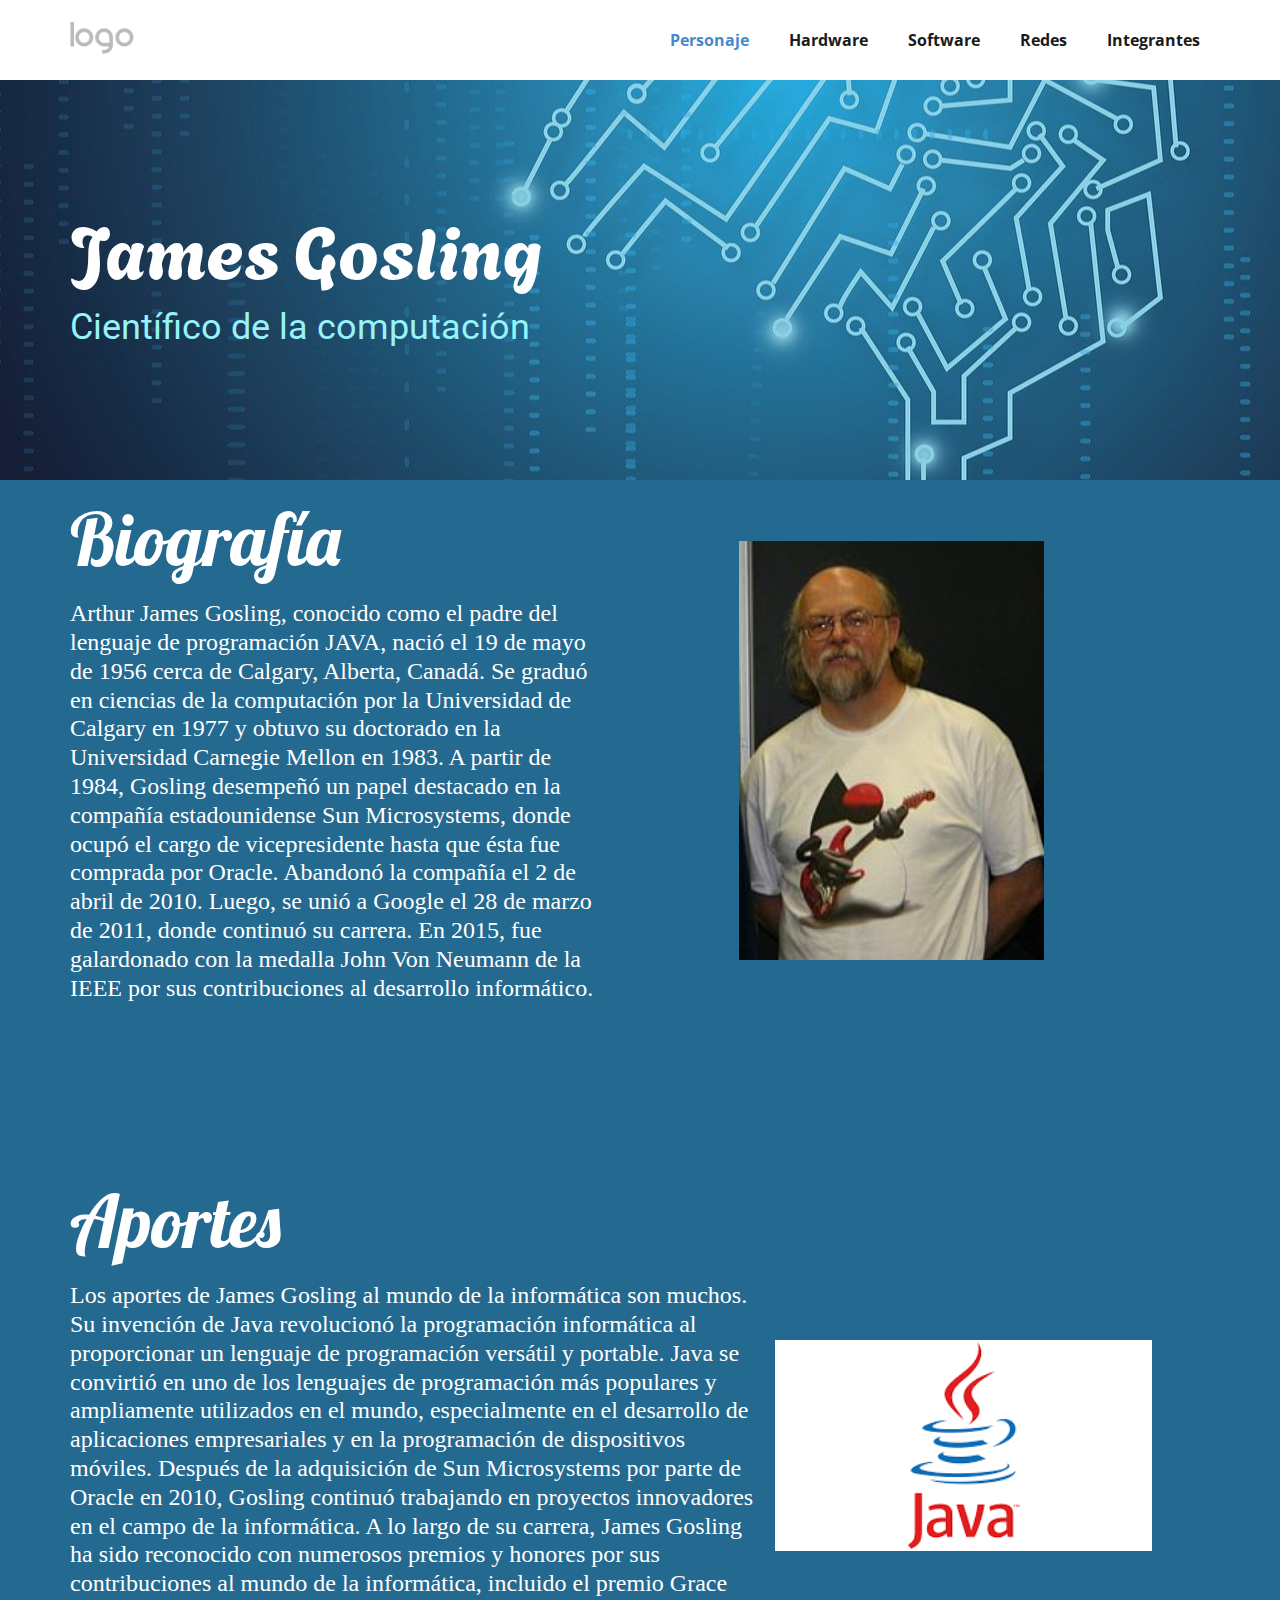
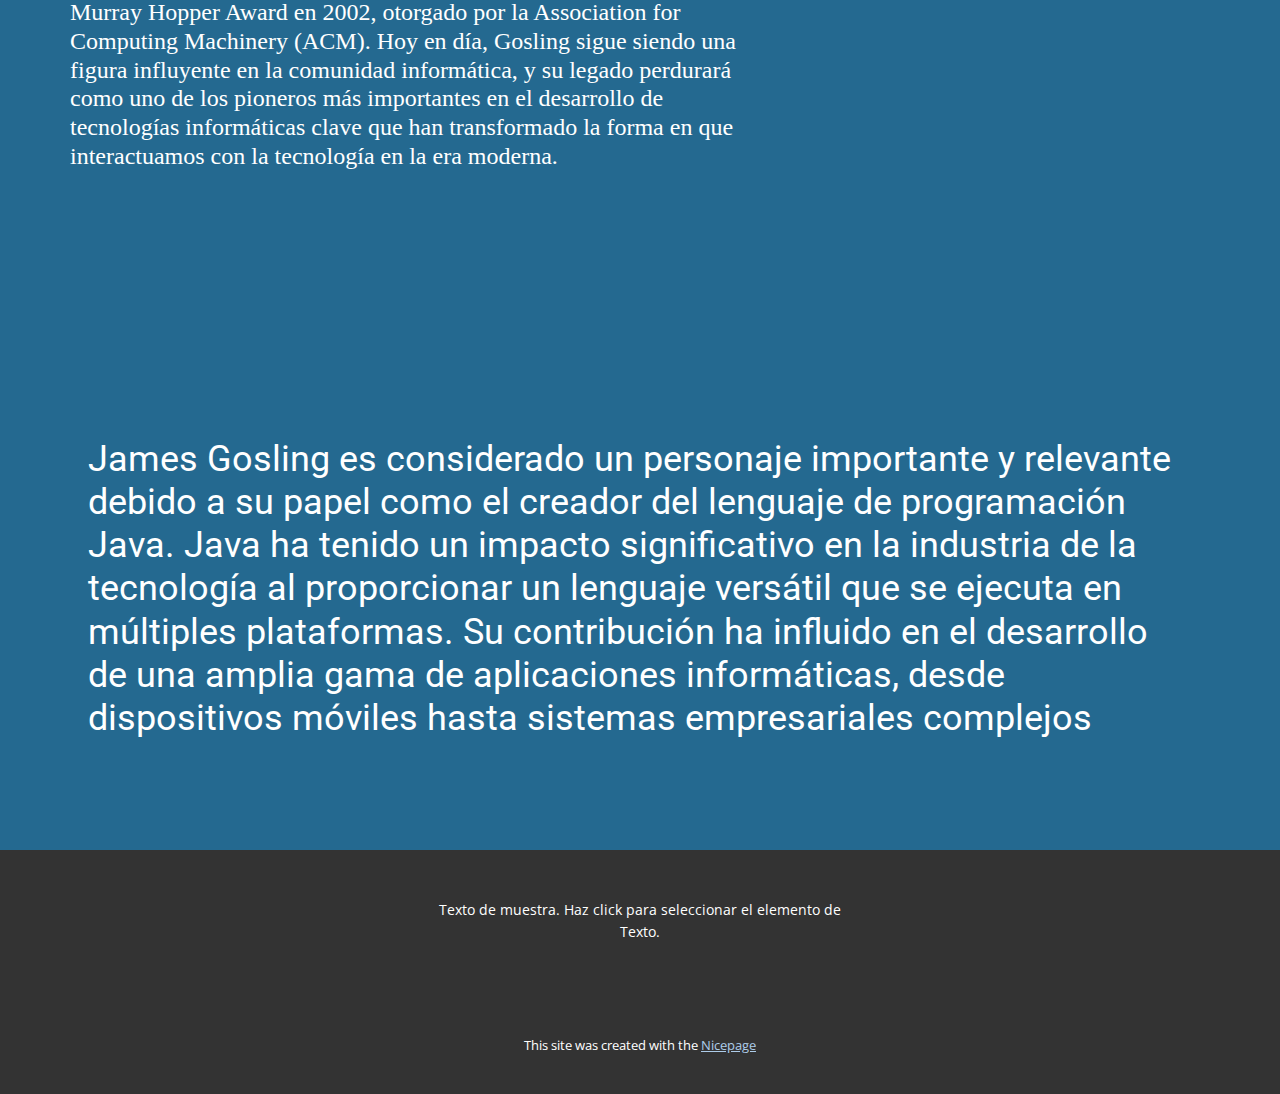
<file: index.html>
<!DOCTYPE html>
<html style="font-size: 16px;" lang="es"><head>
    <meta name="viewport" content="width=device-width, initial-scale=1.0">
    <meta charset="utf-8">
    <meta name="keywords" content="James Gosling, Biografía, Aportes">
    <meta name="description" content="">
    <title>Personaje</title>
    <link rel="stylesheet" href="nicepage.css" media="screen">
<link rel="stylesheet" href="Personaje.css" media="screen">
    <script class="u-script" type="text/javascript" src="jquery.js" defer=""></script>
    <script class="u-script" type="text/javascript" src="nicepage.js" defer=""></script>
    <meta name="generator" content="Nicepage 6.10.5, nicepage.com">
    <link id="u-theme-google-font" rel="stylesheet" href="https://fonts.googleapis.com/css?family=Roboto:100,100i,300,300i,400,400i,500,500i,700,700i,900,900i|Open+Sans:300,300i,400,400i,500,500i,600,600i,700,700i,800,800i">
    <link id="u-page-google-font" rel="stylesheet" href="https://fonts.googleapis.com/css?family=Lobster:400|Agbalumo:400">
    
    
    
    
    
    
    <script type="application/ld+json">{
		"@context": "http://schema.org",
		"@type": "Organization",
		"name": "",
		"logo": "images/default-logo.png"
}</script>
    <meta name="theme-color" content="#478ac9">
    <meta property="og:title" content="Personaje">
    <meta property="og:type" content="website">
  <meta data-intl-tel-input-cdn-path="intlTelInput/"></head>
  <body data-home-page="Personaje.html" data-home-page-title="Personaje" data-path-to-root="./" data-include-products="false" class="u-body u-xl-mode" data-lang="es"><header class="u-clearfix u-header u-header" id="sec-ecdb"><div class="u-clearfix u-sheet u-valign-middle u-sheet-1">
        <a href="#" class="u-image u-logo u-image-1">
          <img src="images/default-logo.png" class="u-logo-image u-logo-image-1">
        </a>
        <nav class="u-menu u-menu-one-level u-offcanvas u-menu-1">
          <div class="menu-collapse" style="font-size: 1rem; letter-spacing: 0px; font-weight: 700;">
            <a class="u-button-style u-custom-border u-custom-border-color u-custom-borders u-custom-left-right-menu-spacing u-custom-padding-bottom u-custom-text-color u-custom-top-bottom-menu-spacing u-nav-link u-text-active-palette-1-base u-text-hover-palette-2-base" href="#">
              <svg class="u-svg-link" viewBox="0 0 24 24"><use xlink:href="#menu-hamburger"></use></svg>
              <svg class="u-svg-content" version="1.1" id="menu-hamburger" viewBox="0 0 16 16" x="0px" y="0px" xmlns:xlink="http://www.w3.org/1999/xlink" xmlns="http://www.w3.org/2000/svg"><g><rect y="1" width="16" height="2"></rect><rect y="7" width="16" height="2"></rect><rect y="13" width="16" height="2"></rect>
</g></svg>
            </a>
          </div>
          <div class="u-custom-menu u-nav-container">
            <ul class="u-nav u-spacing-20 u-unstyled u-nav-1"><li class="u-nav-item"><a class="u-button-style u-nav-link u-text-active-palette-1-base u-text-grey-90 u-text-hover-palette-2-base" href="Personaje.html" style="padding: 10px;">Personaje</a>
</li><li class="u-nav-item"><a class="u-button-style u-nav-link u-text-active-palette-1-base u-text-grey-90 u-text-hover-palette-2-base" href="Hardware.html" style="padding: 10px;">Hardware</a>
</li><li class="u-nav-item"><a class="u-button-style u-nav-link u-text-active-palette-1-base u-text-grey-90 u-text-hover-palette-2-base" href="Software.html" style="padding: 10px;">Software</a>
</li><li class="u-nav-item"><a class="u-button-style u-nav-link u-text-active-palette-1-base u-text-grey-90 u-text-hover-palette-2-base" href="Redes.html" style="padding: 10px;">Redes</a>
</li><li class="u-nav-item"><a class="u-button-style u-nav-link u-text-active-palette-1-base u-text-grey-90 u-text-hover-palette-2-base" href="Integrantes.html" style="padding: 10px;">Integrantes</a>
</li></ul>
          </div>
          <div class="u-custom-menu u-nav-container-collapse">
            <div class="u-black u-container-style u-inner-container-layout u-opacity u-opacity-95 u-sidenav">
              <div class="u-inner-container-layout u-sidenav-overflow">
                <div class="u-menu-close"></div>
                <ul class="u-align-center u-nav u-popupmenu-items u-unstyled u-nav-2"><li class="u-nav-item"><a class="u-button-style u-nav-link" href="Personaje.html">Personaje</a>
</li><li class="u-nav-item"><a class="u-button-style u-nav-link" href="Hardware.html">Hardware</a>
</li><li class="u-nav-item"><a class="u-button-style u-nav-link" href="Software.html">Software</a>
</li><li class="u-nav-item"><a class="u-button-style u-nav-link" href="Redes.html">Redes</a>
</li><li class="u-nav-item"><a class="u-button-style u-nav-link" href="Integrantes.html">Integrantes</a>
</li></ul>
              </div>
            </div>
            <div class="u-black u-menu-overlay u-opacity u-opacity-70"></div>
          </div>
        </nav>
      </div></header>
    <section class="u-clearfix u-image u-section-1" id="sec-837c" data-image-width="1280" data-image-height="989">
      <div class="u-clearfix u-sheet u-sheet-1">
        <h1 class="u-custom-font u-text u-text-default u-text-white u-text-1">James Gosling<br>
        </h1>
        <h3 class="u-text u-text-custom-color-1 u-text-default u-text-2">Científico de la computación<br>
        </h3>
      </div>
    </section>
    <section class="u-clearfix u-custom-color-2 u-section-2" id="sec-31e3">
      <div class="u-clearfix u-sheet u-sheet-1">
        <h1 class="u-custom-font u-font-lobster u-text u-text-default u-text-1">Biografía</h1>
        <h4 class="u-custom-font u-font-georgia u-text u-text-2"> Arthur James Gosling, conocido como el padre del
lenguaje de programación JAVA, nació el 19 de
mayo de 1956 cerca de Calgary, Alberta, Canadá.
Se graduó en ciencias de la computación por la
Universidad de Calgary en 1977 y obtuvo su
doctorado en la Universidad Carnegie Mellon en
1983. A partir de 1984, Gosling desempeñó un
papel destacado en la compañía estadounidense
Sun Microsystems, donde ocupó el cargo de
vicepresidente hasta que ésta fue comprada por
Oracle. Abandonó la compañía el 2 de abril de
2010. Luego, se unió a Google el 28 de marzo de
2011, donde continuó su carrera. En 2015, fue
galardonado con la medalla John Von Neumann de
la IEEE por sus contribuciones al desarrollo
informático.</h4>
        <img class="u-image u-image-default u-image-1" src="images/JamesGosling.jpg" alt="" data-image-width="200" data-image-height="275">
      </div>
    </section>
    <section class="u-clearfix u-custom-color-2 u-section-3" id="sec-2e99">
      <div class="u-clearfix u-sheet u-sheet-1">
        <h1 class="u-custom-font u-font-lobster u-text u-text-default u-text-1">Aportes</h1>
        <h4 class="u-custom-font u-font-georgia u-text u-text-2"> Los aportes de James Gosling al mundo de la informática son muchos.
Su invención de Java revolucionó la programación informática al
proporcionar un lenguaje de programación versátil y portable. Java se
convirtió en uno de los lenguajes de programación más populares y
ampliamente utilizados en el mundo, especialmente en el desarrollo de
aplicaciones empresariales y en la programación de dispositivos
móviles. Después de la adquisición de Sun Microsystems por parte de
Oracle en 2010, Gosling continuó trabajando en proyectos innovadores
en el campo de la informática. A lo largo de su carrera, James Gosling
ha sido reconocido con numerosos premios y honores por sus
contribuciones al mundo de la informática, incluido el premio Grace
Murray Hopper Award en 2002, otorgado por la Association for
Computing Machinery (ACM). Hoy en día, Gosling sigue siendo una
figura influyente en la comunidad informática, y su legado perdurará
como uno de los pioneros más importantes en el desarrollo de
tecnologías informáticas clave que han transformado la forma en que
interactuamos con la tecnología en la era moderna. </h4>
        <img class="u-image u-image-contain u-image-default u-image-1" src="images/javalogo.png" alt="" data-image-width="300" data-image-height="168">
      </div>
    </section>
    <section class="u-clearfix u-custom-color-2 u-section-4" id="sec-3428">
      <div class="u-clearfix u-sheet u-valign-middle u-sheet-1">
        <h3 class="u-text u-text-1"> James Gosling es considerado un personaje importante y relevante
debido a su papel como el creador del lenguaje de programación Java.
Java ha tenido un impacto significativo en la industria de la tecnología
al proporcionar un lenguaje versátil que se ejecuta en múltiples
plataformas. Su contribución ha influido en el desarrollo de una amplia
gama de aplicaciones informáticas, desde dispositivos móviles hasta
sistemas empresariales complejos</h3>
      </div>
    </section>
    
    
    
    <footer class="u-align-center u-clearfix u-footer u-grey-80 u-footer" id="sec-738d"><div class="u-clearfix u-sheet u-sheet-1">
        <p class="u-small-text u-text u-text-variant u-text-1">Texto de muestra. Haz click para seleccionar el elemento de Texto.</p>
      </div></footer>
    <section class="u-backlink u-clearfix u-grey-80">
      <p class="u-text">
        <span>This site was created with the </span>
        <a class="u-link" href="https://nicepage.com/" target="_blank" rel="nofollow">
          <span>Nicepage</span>
        </a>
      </p>
    </section>
  
</body></html>
</file>
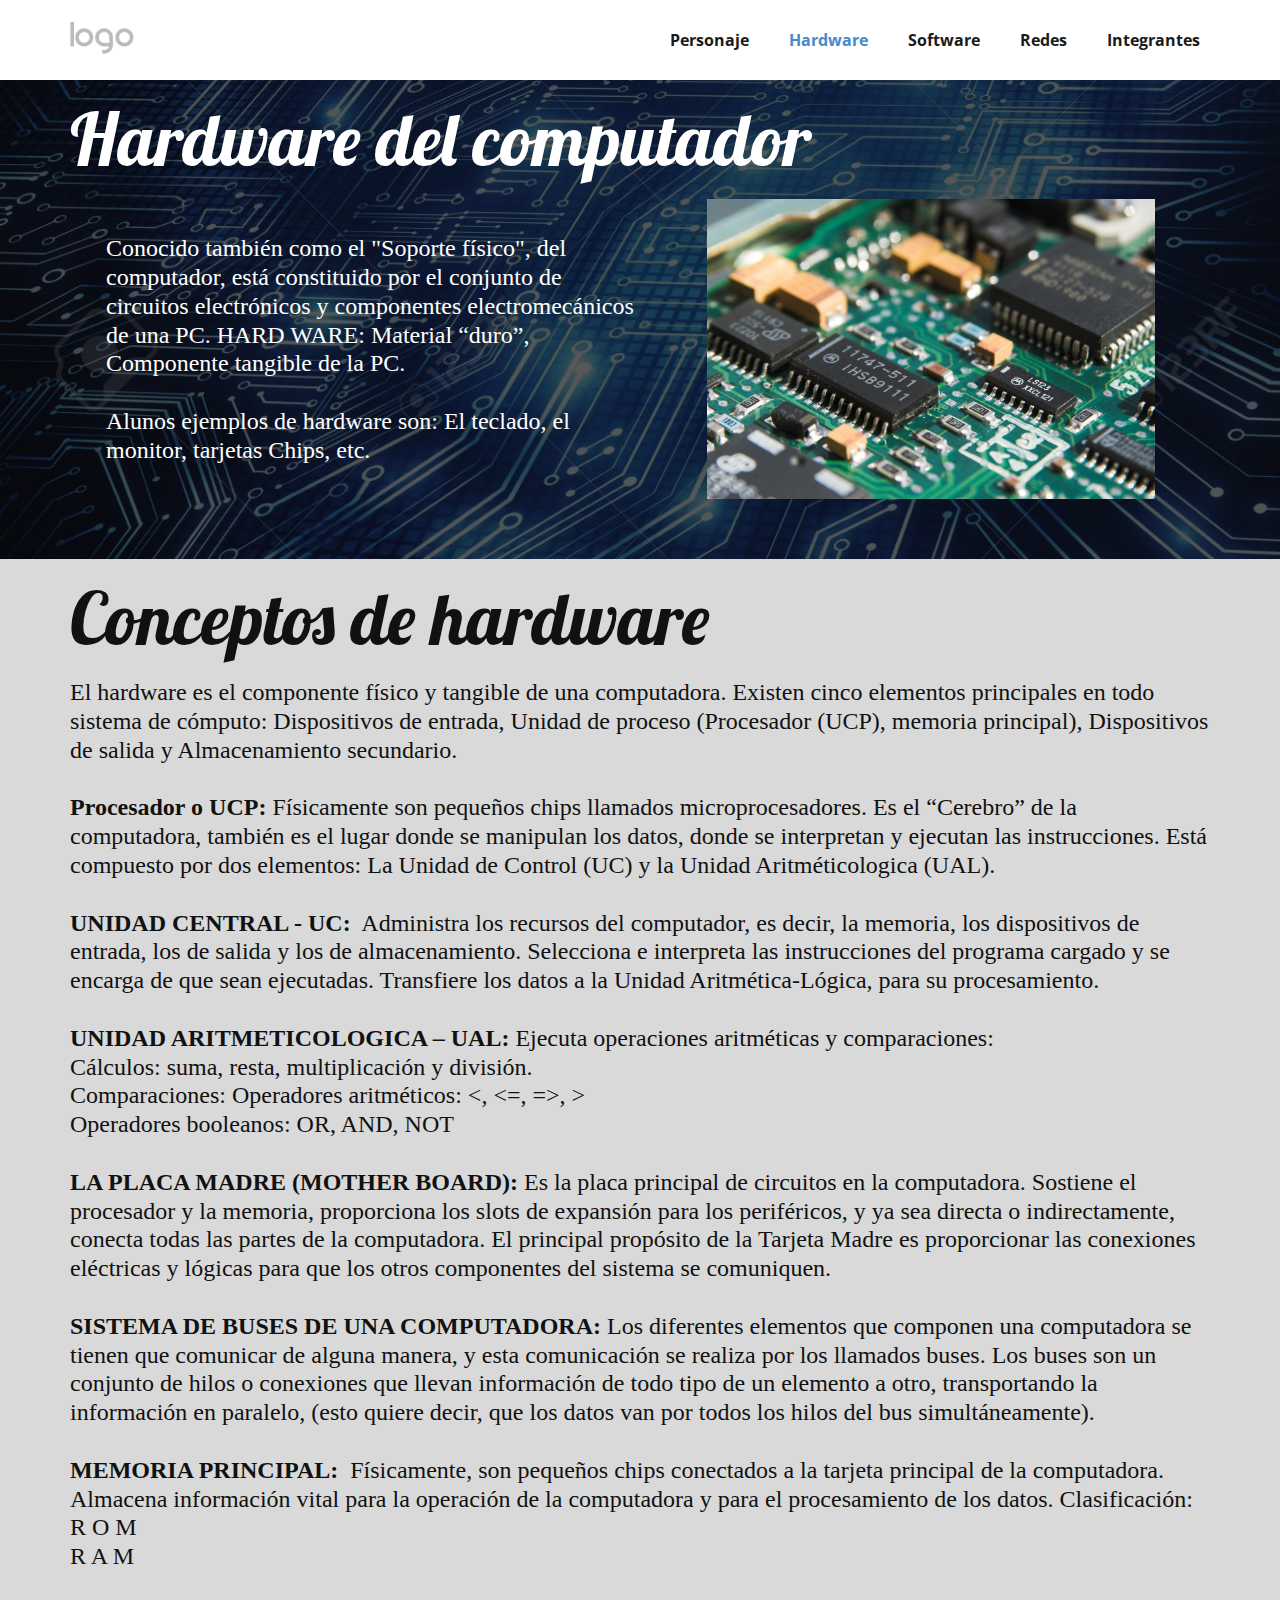
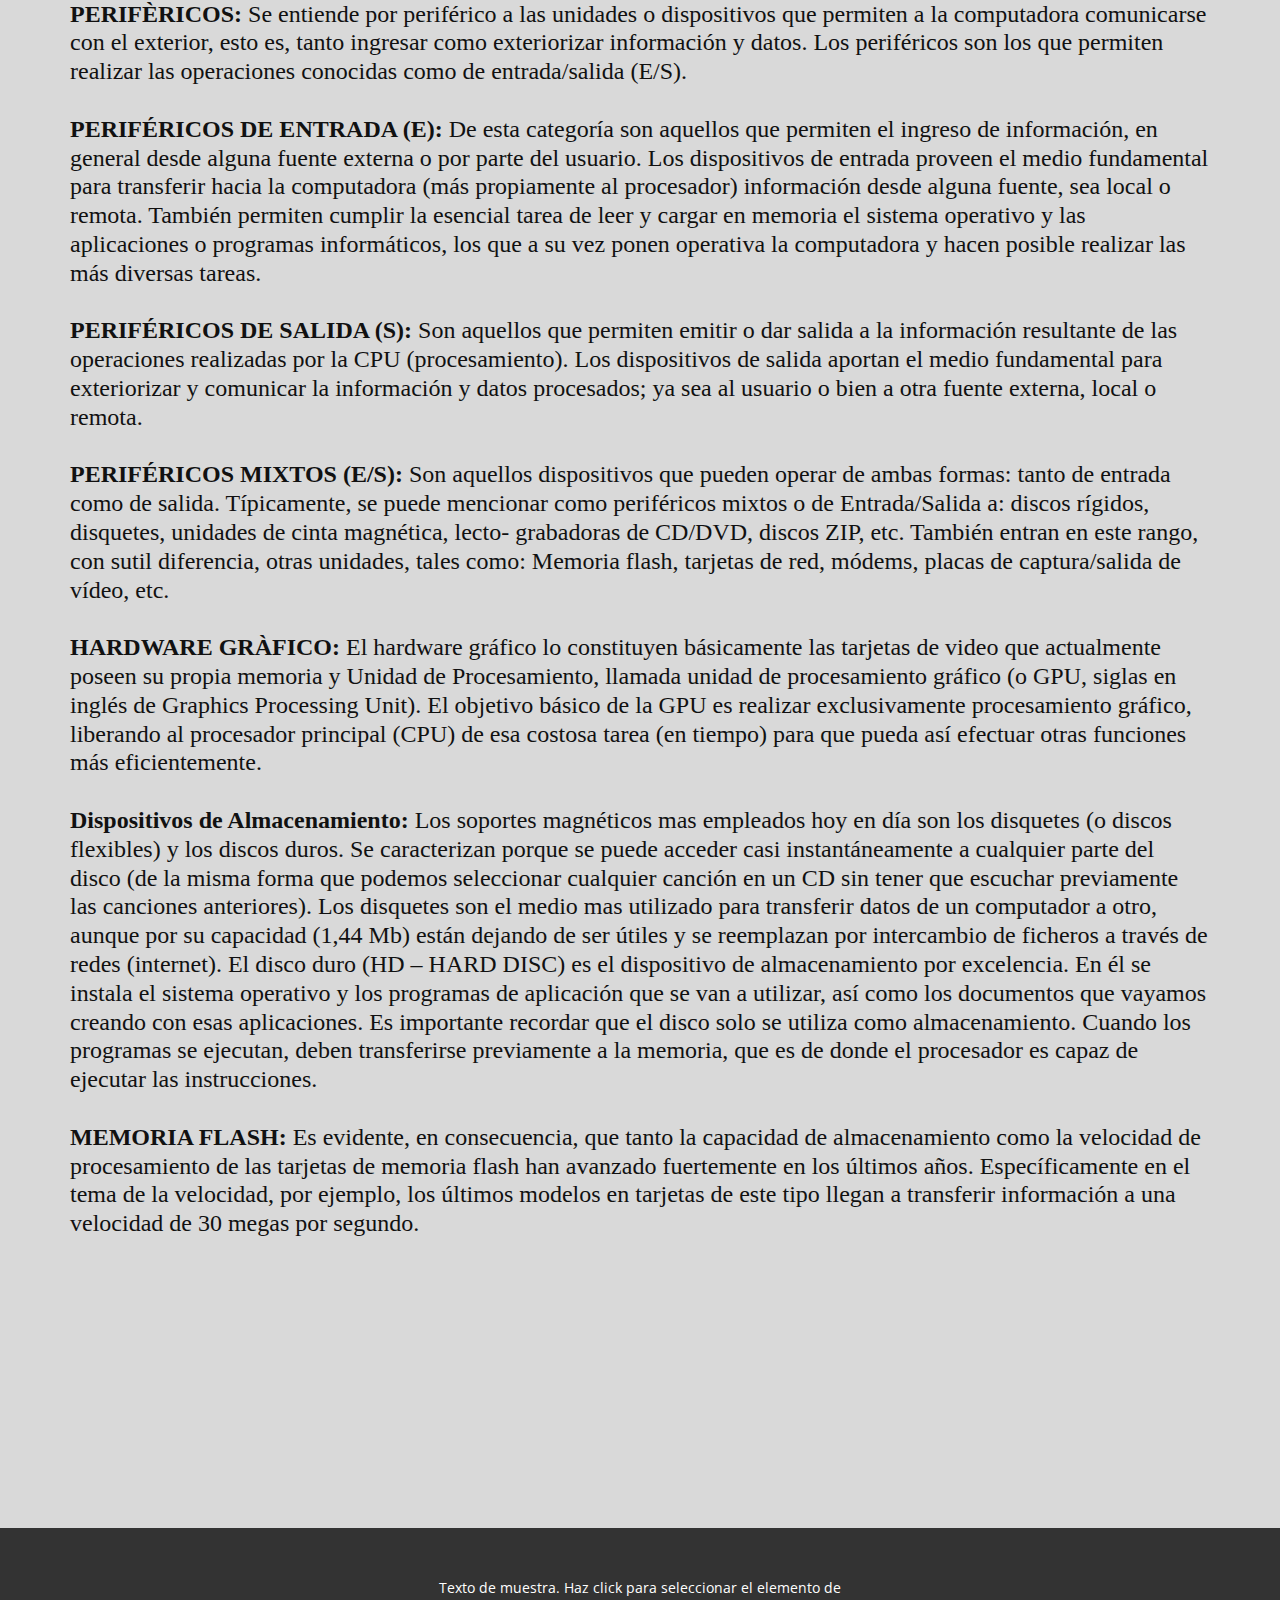
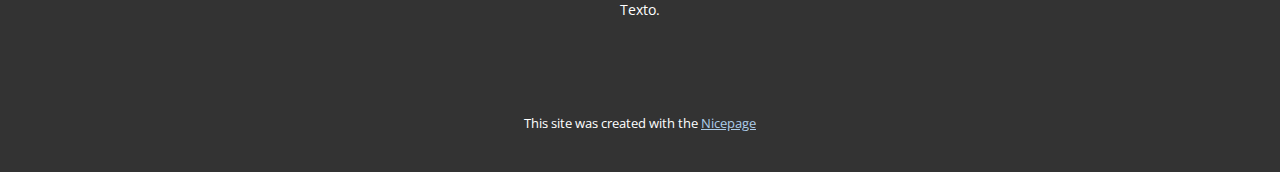
<file: Hardware.html>
<!DOCTYPE html>
<html style="font-size: 16px;" lang="es"><head>
    <meta name="viewport" content="width=device-width, initial-scale=1.0">
    <meta charset="utf-8">
    <meta name="keywords" content="Hardware del computador, Conceptos de hardware">
    <meta name="description" content="">
    <title>Hardware</title>
    <link rel="stylesheet" href="nicepage.css" media="screen">
<link rel="stylesheet" href="Hardware.css" media="screen">
    <script class="u-script" type="text/javascript" src="jquery.js" defer=""></script>
    <script class="u-script" type="text/javascript" src="nicepage.js" defer=""></script>
    <meta name="generator" content="Nicepage 6.10.5, nicepage.com">
    <link id="u-theme-google-font" rel="stylesheet" href="https://fonts.googleapis.com/css?family=Roboto:100,100i,300,300i,400,400i,500,500i,700,700i,900,900i|Open+Sans:300,300i,400,400i,500,500i,600,600i,700,700i,800,800i">
    <link id="u-page-google-font" rel="stylesheet" href="https://fonts.googleapis.com/css?family=Lobster:400">
    
    
    
    
    <script type="application/ld+json">{
		"@context": "http://schema.org",
		"@type": "Organization",
		"name": "",
		"logo": "images/default-logo.png"
}</script>
    <meta name="theme-color" content="#478ac9">
    <meta property="og:title" content="Hardware">
    <meta property="og:type" content="website">
  <meta data-intl-tel-input-cdn-path="intlTelInput/"></head>
  <body data-path-to-root="./" data-include-products="false" class="u-body u-xl-mode" data-lang="es"><header class="u-clearfix u-header u-header" id="sec-ecdb"><div class="u-clearfix u-sheet u-valign-middle u-sheet-1">
        <a href="#" class="u-image u-logo u-image-1">
          <img src="images/default-logo.png" class="u-logo-image u-logo-image-1">
        </a>
        <nav class="u-menu u-menu-one-level u-offcanvas u-menu-1">
          <div class="menu-collapse" style="font-size: 1rem; letter-spacing: 0px; font-weight: 700;">
            <a class="u-button-style u-custom-border u-custom-border-color u-custom-borders u-custom-left-right-menu-spacing u-custom-padding-bottom u-custom-text-color u-custom-top-bottom-menu-spacing u-nav-link u-text-active-palette-1-base u-text-hover-palette-2-base" href="#">
              <svg class="u-svg-link" viewBox="0 0 24 24"><use xlink:href="#menu-hamburger"></use></svg>
              <svg class="u-svg-content" version="1.1" id="menu-hamburger" viewBox="0 0 16 16" x="0px" y="0px" xmlns:xlink="http://www.w3.org/1999/xlink" xmlns="http://www.w3.org/2000/svg"><g><rect y="1" width="16" height="2"></rect><rect y="7" width="16" height="2"></rect><rect y="13" width="16" height="2"></rect>
</g></svg>
            </a>
          </div>
          <div class="u-custom-menu u-nav-container">
            <ul class="u-nav u-spacing-20 u-unstyled u-nav-1"><li class="u-nav-item"><a class="u-button-style u-nav-link u-text-active-palette-1-base u-text-grey-90 u-text-hover-palette-2-base" href="Personaje.html" style="padding: 10px;">Personaje</a>
</li><li class="u-nav-item"><a class="u-button-style u-nav-link u-text-active-palette-1-base u-text-grey-90 u-text-hover-palette-2-base" href="Hardware.html" style="padding: 10px;">Hardware</a>
</li><li class="u-nav-item"><a class="u-button-style u-nav-link u-text-active-palette-1-base u-text-grey-90 u-text-hover-palette-2-base" href="Software.html" style="padding: 10px;">Software</a>
</li><li class="u-nav-item"><a class="u-button-style u-nav-link u-text-active-palette-1-base u-text-grey-90 u-text-hover-palette-2-base" href="Redes.html" style="padding: 10px;">Redes</a>
</li><li class="u-nav-item"><a class="u-button-style u-nav-link u-text-active-palette-1-base u-text-grey-90 u-text-hover-palette-2-base" href="Integrantes.html" style="padding: 10px;">Integrantes</a>
</li></ul>
          </div>
          <div class="u-custom-menu u-nav-container-collapse">
            <div class="u-black u-container-style u-inner-container-layout u-opacity u-opacity-95 u-sidenav">
              <div class="u-inner-container-layout u-sidenav-overflow">
                <div class="u-menu-close"></div>
                <ul class="u-align-center u-nav u-popupmenu-items u-unstyled u-nav-2"><li class="u-nav-item"><a class="u-button-style u-nav-link" href="Personaje.html">Personaje</a>
</li><li class="u-nav-item"><a class="u-button-style u-nav-link" href="Hardware.html">Hardware</a>
</li><li class="u-nav-item"><a class="u-button-style u-nav-link" href="Software.html">Software</a>
</li><li class="u-nav-item"><a class="u-button-style u-nav-link" href="Redes.html">Redes</a>
</li><li class="u-nav-item"><a class="u-button-style u-nav-link" href="Integrantes.html">Integrantes</a>
</li></ul>
              </div>
            </div>
            <div class="u-black u-menu-overlay u-opacity u-opacity-70"></div>
          </div>
        </nav>
      </div></header>
    <section class="u-clearfix u-image u-shading u-section-1" id="sec-1ade" data-image-width="1300" data-image-height="866">
      <div class="u-clearfix u-sheet u-sheet-1">
        <h1 class="u-custom-font u-font-lobster u-text u-text-default u-text-1">Hardware del computador</h1>
        <img class="u-image u-image-default u-image-1" src="images/47dd6ca31f2a393edec3fc0a840d30db532036535c9a526991748d13bd11345d6b8e97c2289cf74c03262ffb6ab859867888cac232ddc46934a2fe_1280.jpg" alt="" data-image-width="1280" data-image-height="858">
        <h4 class="u-custom-font u-font-georgia u-text u-text-2"> Conocido también como el "Soporte físico", del computador, está constituido por el conjunto de circuitos
electrónicos y componentes electromecánicos de una
PC.
HARD WARE:
Material “duro”,
Componente tangible de la PC.<br>
          <br>Alunos ejemplos de hardware son: El teclado, el monitor, tarjetas Chips, etc.
        </h4>
      </div>
    </section>
    <section class="u-clearfix u-grey-15 u-section-2" id="sec-7863">
      <div class="u-clearfix u-sheet u-sheet-1">
        <h1 class="u-custom-font u-font-lobster u-text u-text-default u-text-1">Conceptos de hardware</h1>
        <h4 class="u-custom-font u-font-georgia u-text u-text-2"> El hardware es el componente físico y tangible de una computadora. Existen cinco
elementos principales en todo sistema de cómputo: Dispositivos de entrada, Unidad de proceso (Procesador (UCP), memoria principal), Dispositivos de salida y Almacenamiento secundario.<br>
          <br>
          <span style="font-weight: 700;">Procesador o UCP: </span>Físicamente son pequeños chips llamados microprocesadores. Es el “Cerebro” de la computadora, también es el lugar donde se manipulan los datos, donde se interpretan y ejecutan las
instrucciones. Está compuesto por dos elementos: La Unidad de Control (UC) y la Unidad Aritméticologica (UAL).<br>
          <br>
          <span style="font-weight: 700;">UNIDAD CENTRAL - UC:&nbsp;</span> Administra los recursos del computador, es decir, la
memoria, los dispositivos de entrada, los de salida y los de almacenamiento. Selecciona e interpreta las instrucciones del programa cargado y se encarga de
que sean ejecutadas. Transfiere los datos a la Unidad Aritmética-Lógica, para su procesamiento.&nbsp;<br>
          <br>
          <span style="font-weight: 700;">UNIDAD ARITMETICOLOGICA – UAL:</span> Ejecuta operaciones aritméticas y comparaciones:&nbsp;&nbsp;<br>Cálculos: suma, resta, multiplicación y división.&nbsp;<br>Comparaciones: Operadores aritméticos: &lt;, &lt;=, =&gt;, &gt;&nbsp;&nbsp;<br>Operadores booleanos: OR, AND, NOT&nbsp;<br>
          <br>
          <span style="font-weight: 700;">LA PLACA MADRE (MOTHER BOARD): </span>Es la placa principal de circuitos en la computadora. Sostiene el procesador y la memoria,
proporciona los slots de expansión para los periféricos, y ya sea directa o indirectamente,
conecta todas las partes de la computadora.
El principal propósito de la Tarjeta Madre es proporcionar las conexiones eléctricas y
lógicas para que los otros componentes del sistema se comuniquen.<br>
          <br>
          <span style="font-weight: 700;">SISTEMA DE BUSES DE UNA COMPUTADORA:</span> Los diferentes elementos que componen una computadora se tienen que comunicar de
alguna manera, y esta comunicación se realiza por los llamados buses. Los buses son un
conjunto de hilos o conexiones que llevan información de todo tipo de un elemento a otro,
transportando la información en paralelo, (esto quiere decir, que los datos van por todos
los hilos del bus simultáneamente).&nbsp;<br>
          <br>
          <span style="font-weight: 700;">MEMORIA PRINCIPAL:</span>&nbsp; Físicamente, son pequeños chips conectados a la tarjeta principal de la computadora.
Almacena información vital para la operación de la computadora y para el procesamiento
de los datos.
Clasificación:&nbsp;<br>R O M&nbsp;<br>R A M&nbsp;&nbsp;<br>
          <br>
          <span style="font-weight: 700;">PERIFÈRICOS:</span> Se entiende por periférico a las unidades o dispositivos que permiten a la computadora
comunicarse con el exterior, esto es, tanto ingresar como exteriorizar información y datos.
Los periféricos son los que permiten realizar las operaciones conocidas como de
entrada/salida (E/S).<br>
          <br>
          <span style="font-weight: 700;">PERIFÉRICOS DE ENTRADA (E):</span> De esta categoría son aquellos que permiten el ingreso de información, en general desde
alguna fuente externa o por parte del usuario. Los dispositivos de entrada proveen el
medio fundamental para transferir hacia la computadora (más propiamente al procesador)
información desde alguna fuente, sea local o remota. También permiten cumplir la
esencial tarea de leer y cargar en memoria el sistema operativo y las aplicaciones o
programas informáticos, los que a su vez ponen operativa la computadora y hacen posible
realizar las más diversas tareas.<br>
          <br>
          <span style="font-weight: 700;">PERIFÉRICOS DE SALIDA (S):</span> Son aquellos que permiten emitir o dar salida a la información resultante de las
operaciones realizadas por la CPU (procesamiento).
Los dispositivos de salida aportan el medio fundamental para exteriorizar y comunicar la
información y datos procesados; ya sea al usuario o bien a otra fuente externa, local o
remota.<br>
          <br>
          <span style="font-weight: 700;">PERIFÉRICOS MIXTOS (E/S):</span> Son aquellos dispositivos que pueden operar de ambas formas: tanto de entrada como de
salida. Típicamente, se puede mencionar como periféricos mixtos o de Entrada/Salida a:
discos rígidos, disquetes, unidades de cinta magnética, lecto- grabadoras de CD/DVD,
discos ZIP, etc. También entran en este rango, con sutil diferencia, otras unidades, tales
como: Memoria flash, tarjetas de red, módems, placas de captura/salida de vídeo, etc.<br>
          <br>
          <span style="font-weight: 700;">HARDWARE GRÀFICO:</span> El hardware gráfico lo constituyen básicamente las tarjetas de video que actualmente
poseen su propia memoria y Unidad de Procesamiento, llamada unidad de procesamiento
gráfico (o GPU, siglas en inglés de Graphics Processing Unit).
El objetivo básico de la GPU es realizar exclusivamente procesamiento gráfico, liberando
al procesador principal (CPU) de esa costosa tarea (en tiempo) para que pueda así efectuar
otras funciones más eficientemente.<br>
          <br>
          <span style="font-weight: 700;">Dispositivos de Almacenamiento:</span> Los soportes magnéticos mas empleados hoy en día son los disquetes (o discos flexibles) y
los discos duros. Se caracterizan porque se puede acceder casi instantáneamente a
cualquier parte del disco (de la misma forma que podemos seleccionar cualquier canción
en un CD sin tener que escuchar previamente las canciones anteriores).
Los disquetes son el medio mas utilizado para transferir datos de un computador a otro,
aunque por su capacidad (1,44 Mb) están dejando de ser útiles y se reemplazan por
intercambio de ficheros a través de redes (internet).
El disco duro (HD – HARD DISC) es el dispositivo de almacenamiento por excelencia. En él
se instala el sistema operativo y los programas de aplicación que se van a utilizar, así
como los documentos que vayamos creando con esas aplicaciones. Es importante recordar
que el disco solo se utiliza como almacenamiento. Cuando los programas se ejecutan,
deben transferirse previamente a la memoria, que es de donde el procesador es capaz de ejecutar las instrucciones.<br>
          <br>
          <span style="font-weight: 700;">MEMORIA FLASH:</span> Es evidente, en consecuencia, que tanto la capacidad de almacenamiento como la
velocidad de procesamiento de las tarjetas de memoria flash han avanzado fuertemente
en los últimos años. Específicamente en el tema de la velocidad, por ejemplo, los últimos
modelos en tarjetas de este tipo llegan a transferir información a una velocidad de 30
megas por segundo.
&nbsp;<br>
        </h4>
      </div>
    </section>
    
    
    
    <footer class="u-align-center u-clearfix u-footer u-grey-80 u-footer" id="sec-738d"><div class="u-clearfix u-sheet u-sheet-1">
        <p class="u-small-text u-text u-text-variant u-text-1">Texto de muestra. Haz click para seleccionar el elemento de Texto.</p>
      </div></footer>
    <section class="u-backlink u-clearfix u-grey-80">
      <p class="u-text">
        <span>This site was created with the </span>
        <a class="u-link" href="https://nicepage.com/" target="_blank" rel="nofollow">
          <span>Nicepage</span>
        </a>
      </p>
    </section>
  
</body></html>
</file>
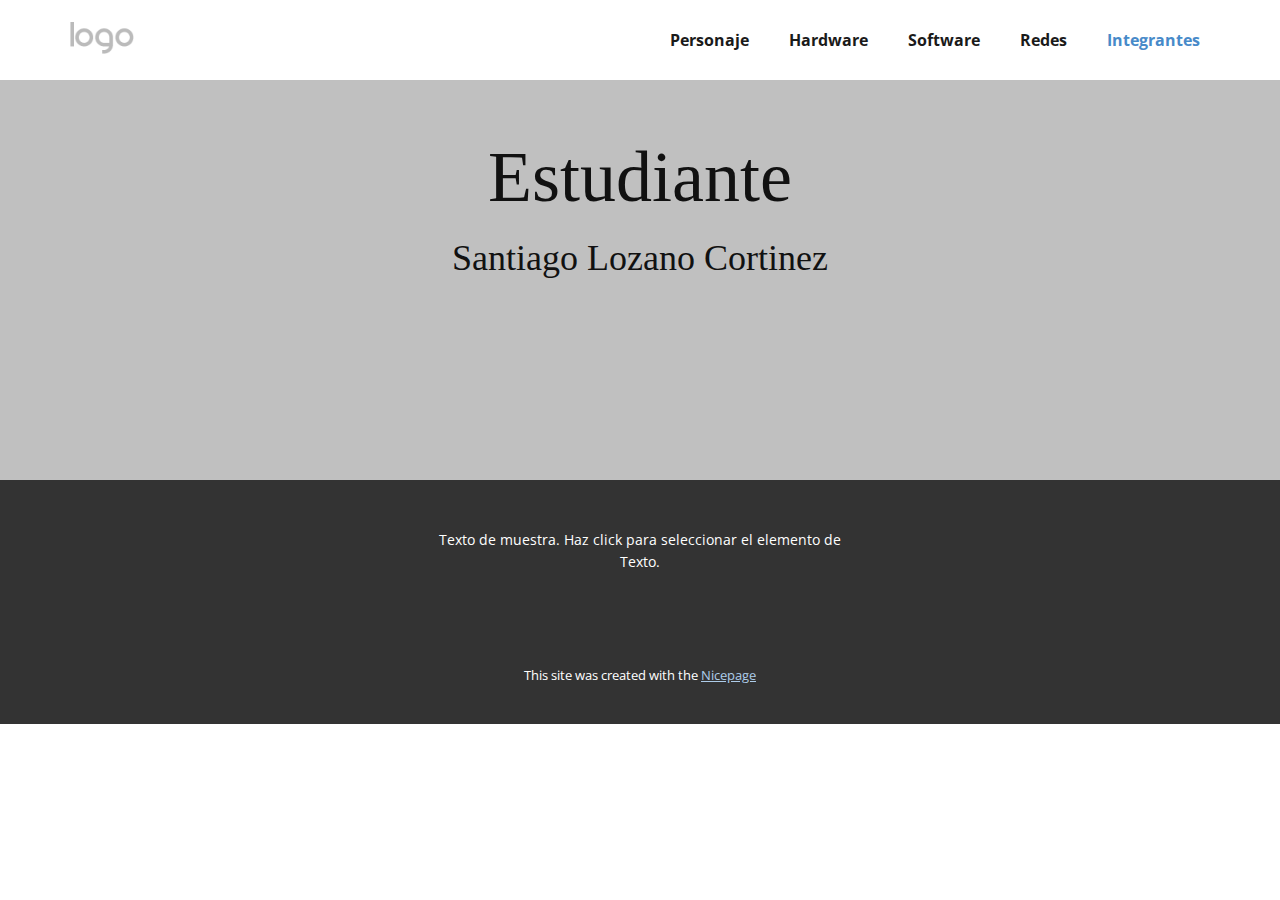
<file: Integrantes.html>
<!DOCTYPE html>
<html style="font-size: 16px;" lang="es"><head>
    <meta name="viewport" content="width=device-width, initial-scale=1.0">
    <meta charset="utf-8">
    <meta name="keywords" content="Estudiante">
    <meta name="description" content="">
    <title>Integrantes</title>
    <link rel="stylesheet" href="nicepage.css" media="screen">
<link rel="stylesheet" href="Integrantes.css" media="screen">
    <script class="u-script" type="text/javascript" src="jquery.js" defer=""></script>
    <script class="u-script" type="text/javascript" src="nicepage.js" defer=""></script>
    <meta name="generator" content="Nicepage 6.10.5, nicepage.com">
    <link id="u-theme-google-font" rel="stylesheet" href="https://fonts.googleapis.com/css?family=Roboto:100,100i,300,300i,400,400i,500,500i,700,700i,900,900i|Open+Sans:300,300i,400,400i,500,500i,600,600i,700,700i,800,800i">
    
    
    
    <script type="application/ld+json">{
		"@context": "http://schema.org",
		"@type": "Organization",
		"name": "",
		"logo": "images/default-logo.png"
}</script>
    <meta name="theme-color" content="#478ac9">
    <meta property="og:title" content="Integrantes">
    <meta property="og:type" content="website">
  <meta data-intl-tel-input-cdn-path="intlTelInput/"></head>
  <body data-path-to-root="./" data-include-products="false" class="u-body u-xl-mode" data-lang="es"><header class="u-clearfix u-header u-header" id="sec-ecdb"><div class="u-clearfix u-sheet u-valign-middle u-sheet-1">
        <a href="#" class="u-image u-logo u-image-1">
          <img src="images/default-logo.png" class="u-logo-image u-logo-image-1">
        </a>
        <nav class="u-menu u-menu-one-level u-offcanvas u-menu-1">
          <div class="menu-collapse" style="font-size: 1rem; letter-spacing: 0px; font-weight: 700;">
            <a class="u-button-style u-custom-border u-custom-border-color u-custom-borders u-custom-left-right-menu-spacing u-custom-padding-bottom u-custom-text-color u-custom-top-bottom-menu-spacing u-nav-link u-text-active-palette-1-base u-text-hover-palette-2-base" href="#">
              <svg class="u-svg-link" viewBox="0 0 24 24"><use xlink:href="#menu-hamburger"></use></svg>
              <svg class="u-svg-content" version="1.1" id="menu-hamburger" viewBox="0 0 16 16" x="0px" y="0px" xmlns:xlink="http://www.w3.org/1999/xlink" xmlns="http://www.w3.org/2000/svg"><g><rect y="1" width="16" height="2"></rect><rect y="7" width="16" height="2"></rect><rect y="13" width="16" height="2"></rect>
</g></svg>
            </a>
          </div>
          <div class="u-custom-menu u-nav-container">
            <ul class="u-nav u-spacing-20 u-unstyled u-nav-1"><li class="u-nav-item"><a class="u-button-style u-nav-link u-text-active-palette-1-base u-text-grey-90 u-text-hover-palette-2-base" href="Personaje.html" style="padding: 10px;">Personaje</a>
</li><li class="u-nav-item"><a class="u-button-style u-nav-link u-text-active-palette-1-base u-text-grey-90 u-text-hover-palette-2-base" href="Hardware.html" style="padding: 10px;">Hardware</a>
</li><li class="u-nav-item"><a class="u-button-style u-nav-link u-text-active-palette-1-base u-text-grey-90 u-text-hover-palette-2-base" href="Software.html" style="padding: 10px;">Software</a>
</li><li class="u-nav-item"><a class="u-button-style u-nav-link u-text-active-palette-1-base u-text-grey-90 u-text-hover-palette-2-base" href="Redes.html" style="padding: 10px;">Redes</a>
</li><li class="u-nav-item"><a class="u-button-style u-nav-link u-text-active-palette-1-base u-text-grey-90 u-text-hover-palette-2-base" href="Integrantes.html" style="padding: 10px;">Integrantes</a>
</li></ul>
          </div>
          <div class="u-custom-menu u-nav-container-collapse">
            <div class="u-black u-container-style u-inner-container-layout u-opacity u-opacity-95 u-sidenav">
              <div class="u-inner-container-layout u-sidenav-overflow">
                <div class="u-menu-close"></div>
                <ul class="u-align-center u-nav u-popupmenu-items u-unstyled u-nav-2"><li class="u-nav-item"><a class="u-button-style u-nav-link" href="Personaje.html">Personaje</a>
</li><li class="u-nav-item"><a class="u-button-style u-nav-link" href="Hardware.html">Hardware</a>
</li><li class="u-nav-item"><a class="u-button-style u-nav-link" href="Software.html">Software</a>
</li><li class="u-nav-item"><a class="u-button-style u-nav-link" href="Redes.html">Redes</a>
</li><li class="u-nav-item"><a class="u-button-style u-nav-link" href="Integrantes.html">Integrantes</a>
</li></ul>
              </div>
            </div>
            <div class="u-black u-menu-overlay u-opacity u-opacity-70"></div>
          </div>
        </nav>
      </div></header>
    <section class="u-clearfix u-grey-25 u-section-1" id="sec-b38d">
      <div class="u-clearfix u-sheet u-sheet-1">
        <h1 class="u-custom-font u-font-georgia u-text u-text-default u-text-1">Estudiante</h1>
        <h3 class="u-custom-font u-font-georgia u-text u-text-default u-text-2">Santiago Lozano Cortinez</h3>
      </div>
    </section>
    
    
    
    <footer class="u-align-center u-clearfix u-footer u-grey-80 u-footer" id="sec-738d"><div class="u-clearfix u-sheet u-sheet-1">
        <p class="u-small-text u-text u-text-variant u-text-1">Texto de muestra. Haz click para seleccionar el elemento de Texto.</p>
      </div></footer>
    <section class="u-backlink u-clearfix u-grey-80">
      <p class="u-text">
        <span>This site was created with the </span>
        <a class="u-link" href="https://nicepage.com/" target="_blank" rel="nofollow">
          <span>Nicepage</span>
        </a>
      </p>
    </section>
  
</body></html>
</file>
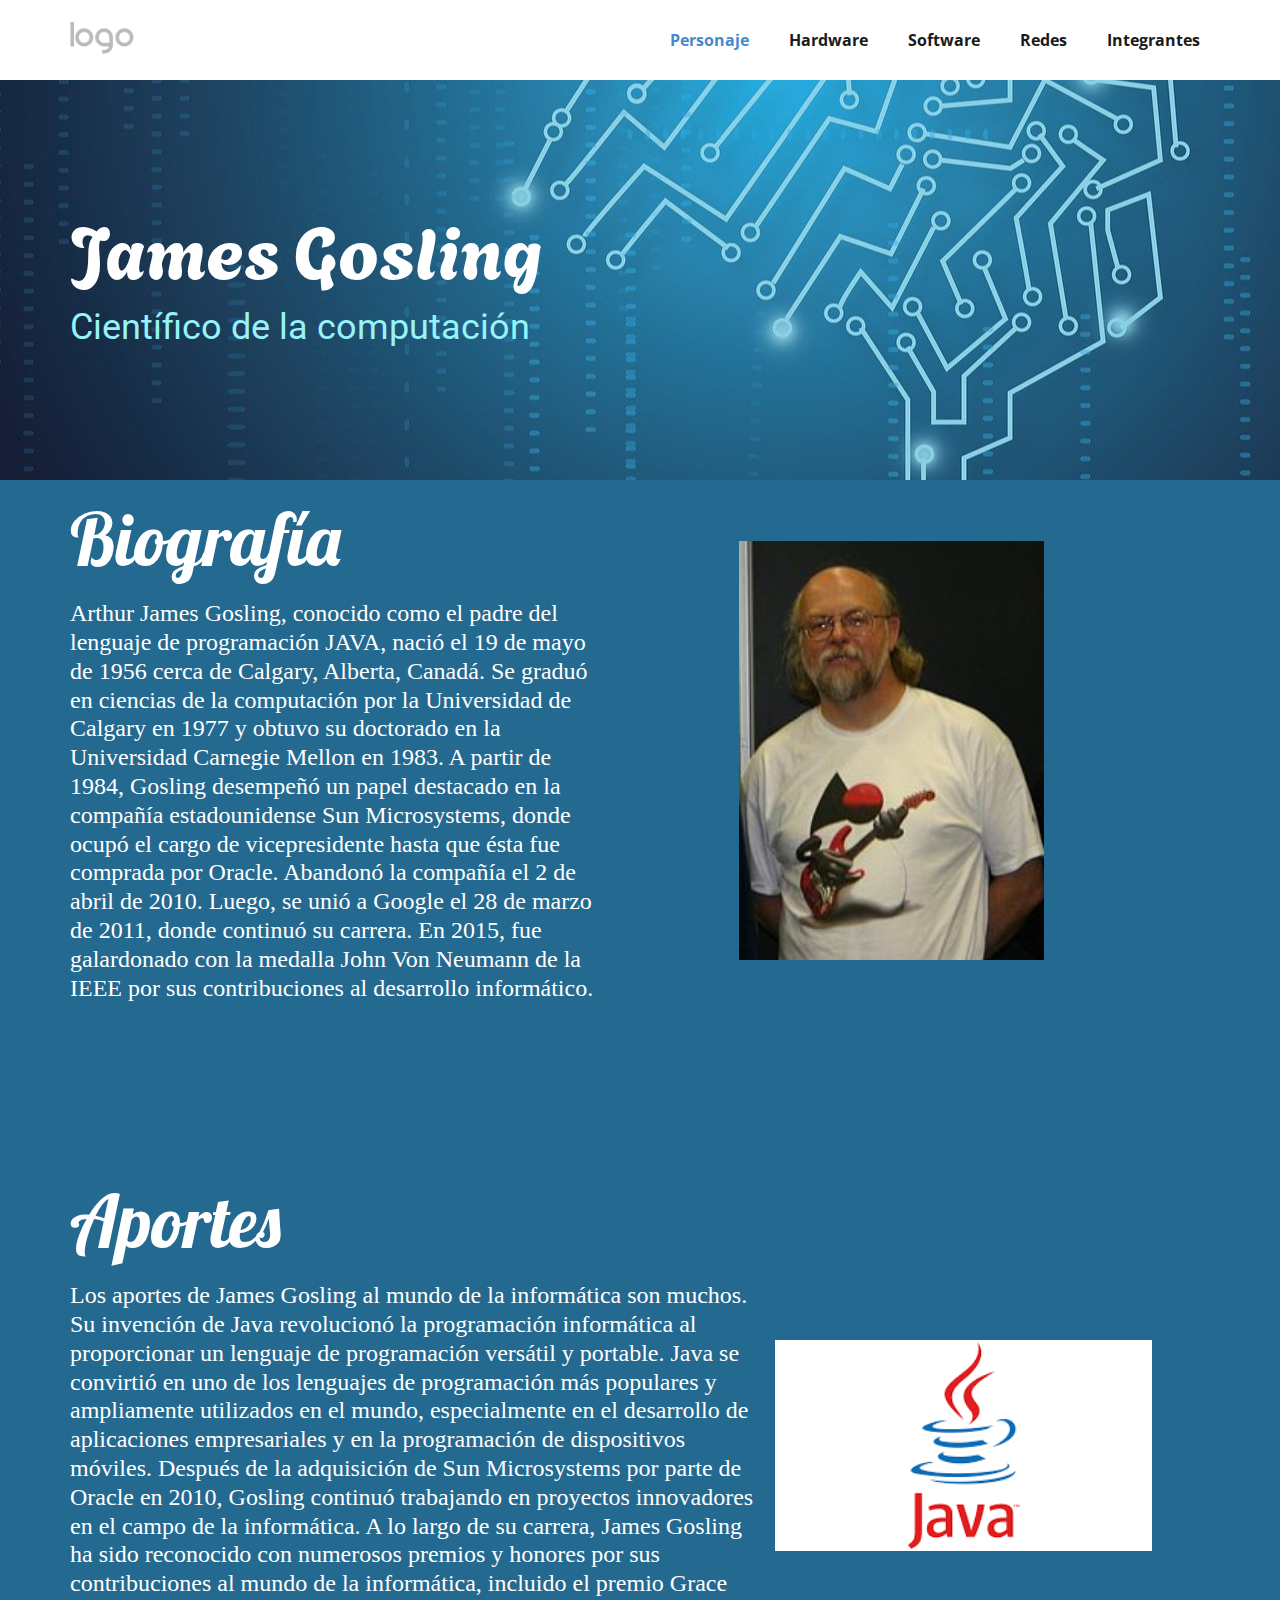
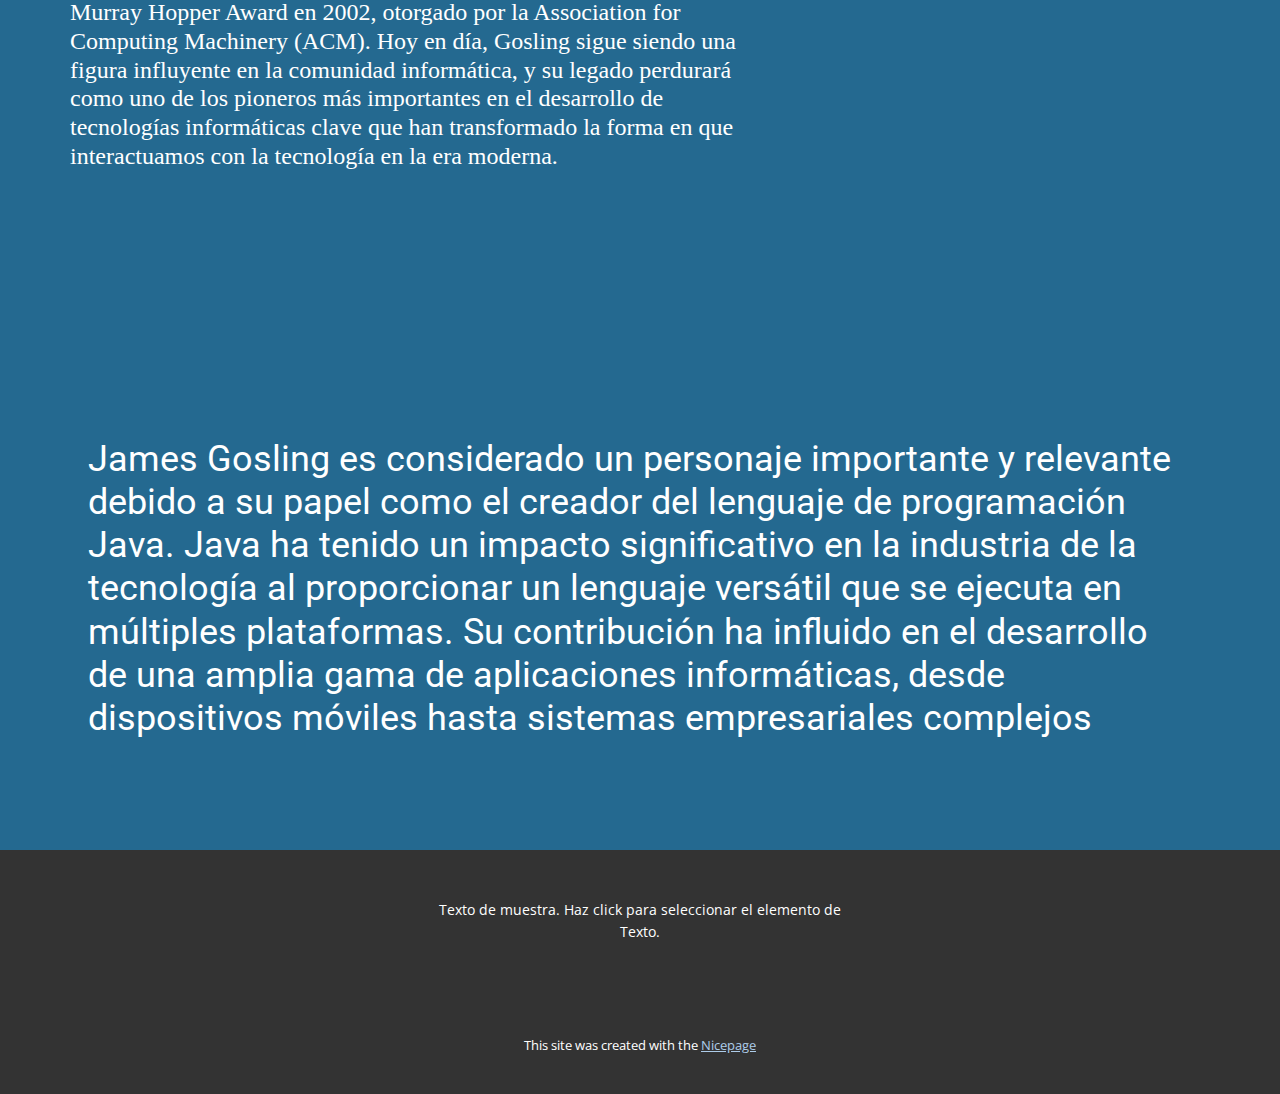
<file: Personaje.html>
<!DOCTYPE html>
<html style="font-size: 16px;" lang="es"><head>
    <meta name="viewport" content="width=device-width, initial-scale=1.0">
    <meta charset="utf-8">
    <meta name="keywords" content="James Gosling, Biografía, Aportes">
    <meta name="description" content="">
    <title>Personaje</title>
    <link rel="stylesheet" href="nicepage.css" media="screen">
<link rel="stylesheet" href="Personaje.css" media="screen">
    <script class="u-script" type="text/javascript" src="jquery.js" defer=""></script>
    <script class="u-script" type="text/javascript" src="nicepage.js" defer=""></script>
    <meta name="generator" content="Nicepage 6.10.5, nicepage.com">
    <link id="u-theme-google-font" rel="stylesheet" href="https://fonts.googleapis.com/css?family=Roboto:100,100i,300,300i,400,400i,500,500i,700,700i,900,900i|Open+Sans:300,300i,400,400i,500,500i,600,600i,700,700i,800,800i">
    <link id="u-page-google-font" rel="stylesheet" href="https://fonts.googleapis.com/css?family=Lobster:400|Agbalumo:400">
    
    
    
    
    
    
    <script type="application/ld+json">{
		"@context": "http://schema.org",
		"@type": "Organization",
		"name": "",
		"logo": "images/default-logo.png"
}</script>
    <meta name="theme-color" content="#478ac9">
    <meta property="og:title" content="Personaje">
    <meta property="og:type" content="website">
  <meta data-intl-tel-input-cdn-path="intlTelInput/"></head>
  <body data-path-to-root="./" data-include-products="false" class="u-body u-xl-mode" data-lang="es"><header class="u-clearfix u-header u-header" id="sec-ecdb"><div class="u-clearfix u-sheet u-valign-middle u-sheet-1">
        <a href="#" class="u-image u-logo u-image-1">
          <img src="images/default-logo.png" class="u-logo-image u-logo-image-1">
        </a>
        <nav class="u-menu u-menu-one-level u-offcanvas u-menu-1">
          <div class="menu-collapse" style="font-size: 1rem; letter-spacing: 0px; font-weight: 700;">
            <a class="u-button-style u-custom-border u-custom-border-color u-custom-borders u-custom-left-right-menu-spacing u-custom-padding-bottom u-custom-text-color u-custom-top-bottom-menu-spacing u-nav-link u-text-active-palette-1-base u-text-hover-palette-2-base" href="#">
              <svg class="u-svg-link" viewBox="0 0 24 24"><use xlink:href="#menu-hamburger"></use></svg>
              <svg class="u-svg-content" version="1.1" id="menu-hamburger" viewBox="0 0 16 16" x="0px" y="0px" xmlns:xlink="http://www.w3.org/1999/xlink" xmlns="http://www.w3.org/2000/svg"><g><rect y="1" width="16" height="2"></rect><rect y="7" width="16" height="2"></rect><rect y="13" width="16" height="2"></rect>
</g></svg>
            </a>
          </div>
          <div class="u-custom-menu u-nav-container">
            <ul class="u-nav u-spacing-20 u-unstyled u-nav-1"><li class="u-nav-item"><a class="u-button-style u-nav-link u-text-active-palette-1-base u-text-grey-90 u-text-hover-palette-2-base" href="Personaje.html" style="padding: 10px;">Personaje</a>
</li><li class="u-nav-item"><a class="u-button-style u-nav-link u-text-active-palette-1-base u-text-grey-90 u-text-hover-palette-2-base" href="Hardware.html" style="padding: 10px;">Hardware</a>
</li><li class="u-nav-item"><a class="u-button-style u-nav-link u-text-active-palette-1-base u-text-grey-90 u-text-hover-palette-2-base" href="Software.html" style="padding: 10px;">Software</a>
</li><li class="u-nav-item"><a class="u-button-style u-nav-link u-text-active-palette-1-base u-text-grey-90 u-text-hover-palette-2-base" href="Redes.html" style="padding: 10px;">Redes</a>
</li><li class="u-nav-item"><a class="u-button-style u-nav-link u-text-active-palette-1-base u-text-grey-90 u-text-hover-palette-2-base" href="Integrantes.html" style="padding: 10px;">Integrantes</a>
</li></ul>
          </div>
          <div class="u-custom-menu u-nav-container-collapse">
            <div class="u-black u-container-style u-inner-container-layout u-opacity u-opacity-95 u-sidenav">
              <div class="u-inner-container-layout u-sidenav-overflow">
                <div class="u-menu-close"></div>
                <ul class="u-align-center u-nav u-popupmenu-items u-unstyled u-nav-2"><li class="u-nav-item"><a class="u-button-style u-nav-link" href="Personaje.html">Personaje</a>
</li><li class="u-nav-item"><a class="u-button-style u-nav-link" href="Hardware.html">Hardware</a>
</li><li class="u-nav-item"><a class="u-button-style u-nav-link" href="Software.html">Software</a>
</li><li class="u-nav-item"><a class="u-button-style u-nav-link" href="Redes.html">Redes</a>
</li><li class="u-nav-item"><a class="u-button-style u-nav-link" href="Integrantes.html">Integrantes</a>
</li></ul>
              </div>
            </div>
            <div class="u-black u-menu-overlay u-opacity u-opacity-70"></div>
          </div>
        </nav>
      </div></header>
    <section class="u-clearfix u-image u-section-1" id="sec-837c" data-image-width="1280" data-image-height="989">
      <div class="u-clearfix u-sheet u-sheet-1">
        <h1 class="u-custom-font u-text u-text-default u-text-white u-text-1">James Gosling<br>
        </h1>
        <h3 class="u-text u-text-custom-color-1 u-text-default u-text-2">Científico de la computación<br>
        </h3>
      </div>
    </section>
    <section class="u-clearfix u-custom-color-2 u-section-2" id="sec-31e3">
      <div class="u-clearfix u-sheet u-sheet-1">
        <h1 class="u-custom-font u-font-lobster u-text u-text-default u-text-1">Biografía</h1>
        <h4 class="u-custom-font u-font-georgia u-text u-text-2"> Arthur James Gosling, conocido como el padre del
lenguaje de programación JAVA, nació el 19 de
mayo de 1956 cerca de Calgary, Alberta, Canadá.
Se graduó en ciencias de la computación por la
Universidad de Calgary en 1977 y obtuvo su
doctorado en la Universidad Carnegie Mellon en
1983. A partir de 1984, Gosling desempeñó un
papel destacado en la compañía estadounidense
Sun Microsystems, donde ocupó el cargo de
vicepresidente hasta que ésta fue comprada por
Oracle. Abandonó la compañía el 2 de abril de
2010. Luego, se unió a Google el 28 de marzo de
2011, donde continuó su carrera. En 2015, fue
galardonado con la medalla John Von Neumann de
la IEEE por sus contribuciones al desarrollo
informático.</h4>
        <img class="u-image u-image-default u-image-1" src="images/JamesGosling.jpg" alt="" data-image-width="200" data-image-height="275">
      </div>
    </section>
    <section class="u-clearfix u-custom-color-2 u-section-3" id="sec-2e99">
      <div class="u-clearfix u-sheet u-sheet-1">
        <h1 class="u-custom-font u-font-lobster u-text u-text-default u-text-1">Aportes</h1>
        <h4 class="u-custom-font u-font-georgia u-text u-text-2"> Los aportes de James Gosling al mundo de la informática son muchos.
Su invención de Java revolucionó la programación informática al
proporcionar un lenguaje de programación versátil y portable. Java se
convirtió en uno de los lenguajes de programación más populares y
ampliamente utilizados en el mundo, especialmente en el desarrollo de
aplicaciones empresariales y en la programación de dispositivos
móviles. Después de la adquisición de Sun Microsystems por parte de
Oracle en 2010, Gosling continuó trabajando en proyectos innovadores
en el campo de la informática. A lo largo de su carrera, James Gosling
ha sido reconocido con numerosos premios y honores por sus
contribuciones al mundo de la informática, incluido el premio Grace
Murray Hopper Award en 2002, otorgado por la Association for
Computing Machinery (ACM). Hoy en día, Gosling sigue siendo una
figura influyente en la comunidad informática, y su legado perdurará
como uno de los pioneros más importantes en el desarrollo de
tecnologías informáticas clave que han transformado la forma en que
interactuamos con la tecnología en la era moderna. </h4>
        <img class="u-image u-image-contain u-image-default u-image-1" src="images/javalogo.png" alt="" data-image-width="300" data-image-height="168">
      </div>
    </section>
    <section class="u-clearfix u-custom-color-2 u-section-4" id="sec-3428">
      <div class="u-clearfix u-sheet u-valign-middle u-sheet-1">
        <h3 class="u-text u-text-1"> James Gosling es considerado un personaje importante y relevante
debido a su papel como el creador del lenguaje de programación Java.
Java ha tenido un impacto significativo en la industria de la tecnología
al proporcionar un lenguaje versátil que se ejecuta en múltiples
plataformas. Su contribución ha influido en el desarrollo de una amplia
gama de aplicaciones informáticas, desde dispositivos móviles hasta
sistemas empresariales complejos</h3>
      </div>
    </section>
    
    
    
    <footer class="u-align-center u-clearfix u-footer u-grey-80 u-footer" id="sec-738d"><div class="u-clearfix u-sheet u-sheet-1">
        <p class="u-small-text u-text u-text-variant u-text-1">Texto de muestra. Haz click para seleccionar el elemento de Texto.</p>
      </div></footer>
    <section class="u-backlink u-clearfix u-grey-80">
      <p class="u-text">
        <span>This site was created with the </span>
        <a class="u-link" href="https://nicepage.com/" target="_blank" rel="nofollow">
          <span>Nicepage</span>
        </a>
      </p>
    </section>
  
</body></html>
</file>
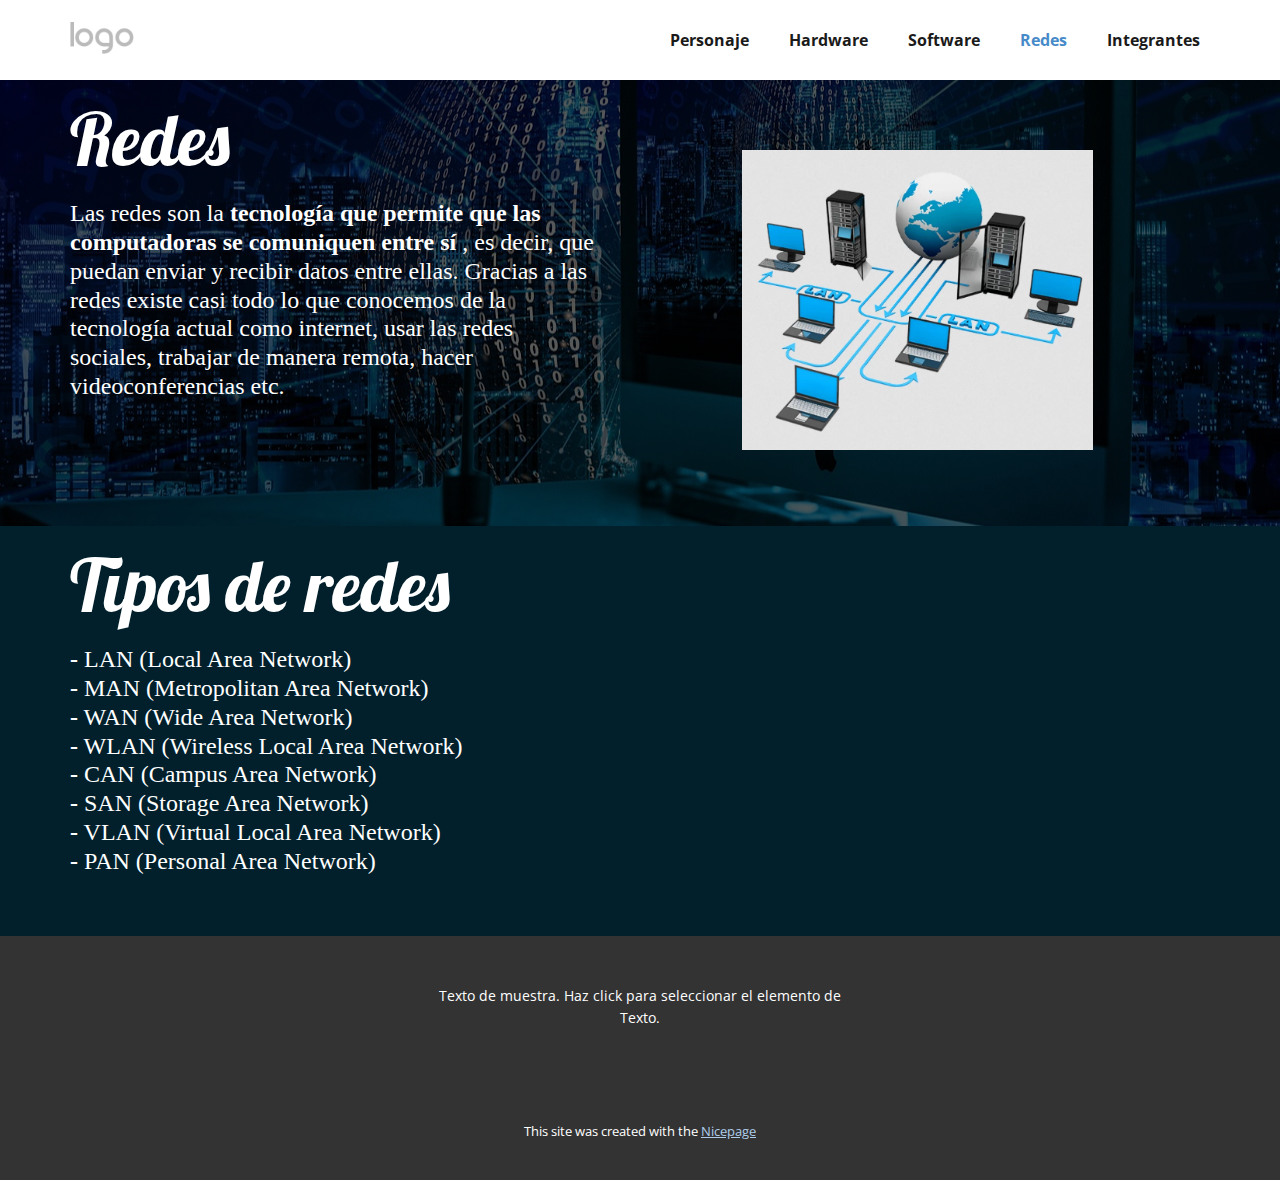
<file: Redes.html>
<!DOCTYPE html>
<html style="font-size: 16px;" lang="es"><head>
    <meta name="viewport" content="width=device-width, initial-scale=1.0">
    <meta charset="utf-8">
    <meta name="keywords" content="Redes, Tipos de redes">
    <meta name="description" content="">
    <title>Redes</title>
    <link rel="stylesheet" href="nicepage.css" media="screen">
<link rel="stylesheet" href="Redes.css" media="screen">
    <script class="u-script" type="text/javascript" src="jquery.js" defer=""></script>
    <script class="u-script" type="text/javascript" src="nicepage.js" defer=""></script>
    <meta name="generator" content="Nicepage 6.10.5, nicepage.com">
    <link id="u-theme-google-font" rel="stylesheet" href="https://fonts.googleapis.com/css?family=Roboto:100,100i,300,300i,400,400i,500,500i,700,700i,900,900i|Open+Sans:300,300i,400,400i,500,500i,600,600i,700,700i,800,800i">
    <link id="u-page-google-font" rel="stylesheet" href="https://fonts.googleapis.com/css?family=Lobster:400">
    
    
    
    
    <script type="application/ld+json">{
		"@context": "http://schema.org",
		"@type": "Organization",
		"name": "",
		"logo": "images/default-logo.png"
}</script>
    <meta name="theme-color" content="#478ac9">
    <meta property="og:title" content="Redes">
    <meta property="og:type" content="website">
  <meta data-intl-tel-input-cdn-path="intlTelInput/"></head>
  <body data-path-to-root="./" data-include-products="false" class="u-body u-xl-mode" data-lang="es"><header class="u-clearfix u-header u-header" id="sec-ecdb"><div class="u-clearfix u-sheet u-valign-middle u-sheet-1">
        <a href="#" class="u-image u-logo u-image-1">
          <img src="images/default-logo.png" class="u-logo-image u-logo-image-1">
        </a>
        <nav class="u-menu u-menu-one-level u-offcanvas u-menu-1">
          <div class="menu-collapse" style="font-size: 1rem; letter-spacing: 0px; font-weight: 700;">
            <a class="u-button-style u-custom-border u-custom-border-color u-custom-borders u-custom-left-right-menu-spacing u-custom-padding-bottom u-custom-text-color u-custom-top-bottom-menu-spacing u-nav-link u-text-active-palette-1-base u-text-hover-palette-2-base" href="#">
              <svg class="u-svg-link" viewBox="0 0 24 24"><use xlink:href="#menu-hamburger"></use></svg>
              <svg class="u-svg-content" version="1.1" id="menu-hamburger" viewBox="0 0 16 16" x="0px" y="0px" xmlns:xlink="http://www.w3.org/1999/xlink" xmlns="http://www.w3.org/2000/svg"><g><rect y="1" width="16" height="2"></rect><rect y="7" width="16" height="2"></rect><rect y="13" width="16" height="2"></rect>
</g></svg>
            </a>
          </div>
          <div class="u-custom-menu u-nav-container">
            <ul class="u-nav u-spacing-20 u-unstyled u-nav-1"><li class="u-nav-item"><a class="u-button-style u-nav-link u-text-active-palette-1-base u-text-grey-90 u-text-hover-palette-2-base" href="Personaje.html" style="padding: 10px;">Personaje</a>
</li><li class="u-nav-item"><a class="u-button-style u-nav-link u-text-active-palette-1-base u-text-grey-90 u-text-hover-palette-2-base" href="Hardware.html" style="padding: 10px;">Hardware</a>
</li><li class="u-nav-item"><a class="u-button-style u-nav-link u-text-active-palette-1-base u-text-grey-90 u-text-hover-palette-2-base" href="Software.html" style="padding: 10px;">Software</a>
</li><li class="u-nav-item"><a class="u-button-style u-nav-link u-text-active-palette-1-base u-text-grey-90 u-text-hover-palette-2-base" href="Redes.html" style="padding: 10px;">Redes</a>
</li><li class="u-nav-item"><a class="u-button-style u-nav-link u-text-active-palette-1-base u-text-grey-90 u-text-hover-palette-2-base" href="Integrantes.html" style="padding: 10px;">Integrantes</a>
</li></ul>
          </div>
          <div class="u-custom-menu u-nav-container-collapse">
            <div class="u-black u-container-style u-inner-container-layout u-opacity u-opacity-95 u-sidenav">
              <div class="u-inner-container-layout u-sidenav-overflow">
                <div class="u-menu-close"></div>
                <ul class="u-align-center u-nav u-popupmenu-items u-unstyled u-nav-2"><li class="u-nav-item"><a class="u-button-style u-nav-link" href="Personaje.html">Personaje</a>
</li><li class="u-nav-item"><a class="u-button-style u-nav-link" href="Hardware.html">Hardware</a>
</li><li class="u-nav-item"><a class="u-button-style u-nav-link" href="Software.html">Software</a>
</li><li class="u-nav-item"><a class="u-button-style u-nav-link" href="Redes.html">Redes</a>
</li><li class="u-nav-item"><a class="u-button-style u-nav-link" href="Integrantes.html">Integrantes</a>
</li></ul>
              </div>
            </div>
            <div class="u-black u-menu-overlay u-opacity u-opacity-70"></div>
          </div>
        </nav>
      </div></header>
    <section class="u-clearfix u-image u-shading u-section-1" id="sec-9826" data-image-width="1280" data-image-height="853">
      <div class="u-clearfix u-sheet u-sheet-1">
        <h1 class="u-custom-font u-font-lobster u-text u-text-default u-text-1">Redes<br>
        </h1>
        <h4 class="u-custom-font u-font-georgia u-text u-text-2"> Las redes son la<span style="font-weight: 700;">&nbsp;<b>tecnología que permite que las computadoras se comuniquen entre sí</b>
          </span>, es decir, que puedan enviar y recibir datos entre ellas. Gracias a las redes existe casi todo lo que conocemos de la tecnología actual como internet, usar las redes sociales, trabajar de manera remota, hacer videoconferencias etc.
        </h4>
        <img class="u-image u-image-default u-image-1" src="images/redes.png" alt="" data-image-width="903" data-image-height="771">
      </div>
    </section>
    <section class="u-clearfix u-custom-color-4 u-section-2" id="sec-5461">
      <div class="u-clearfix u-sheet u-sheet-1">
        <h1 class="u-custom-font u-font-lobster u-text u-text-default u-text-1">Tipos de redes</h1>
        <h4 class="u-custom-font u-font-georgia u-text u-text-2">
          <span style="font-weight: 700;">- </span>LAN (Local Area Network)&nbsp;<br>
          <span style="font-weight: 700;">-</span> MAN (Metropolitan Area Network)&nbsp;<br>
          <span style="font-weight: 700;">-</span> WAN (Wide Area Network)&nbsp;<br>
          <span style="font-weight: 700;">-</span> WLAN (Wireless Local Area Network)&nbsp;<br>
          <span style="font-weight: 700;">-</span> CAN (Campus Area Network)&nbsp;<br>
          <span style="font-weight: 700;">-</span> SAN (Storage Area Network)&nbsp;<br>
          <span style="font-weight: 700;">-</span> VLAN (Virtual Local Area Network)&nbsp;<br>
          <span style="font-weight: 700;">-</span> PAN (Personal Area Network)
        </h4>
      </div>
    </section>
    
    
    
    <footer class="u-align-center u-clearfix u-footer u-grey-80 u-footer" id="sec-738d"><div class="u-clearfix u-sheet u-sheet-1">
        <p class="u-small-text u-text u-text-variant u-text-1">Texto de muestra. Haz click para seleccionar el elemento de Texto.</p>
      </div></footer>
    <section class="u-backlink u-clearfix u-grey-80">
      <p class="u-text">
        <span>This site was created with the </span>
        <a class="u-link" href="https://nicepage.com/" target="_blank" rel="nofollow">
          <span>Nicepage</span>
        </a>
      </p>
    </section>
  
</body></html>
</file>
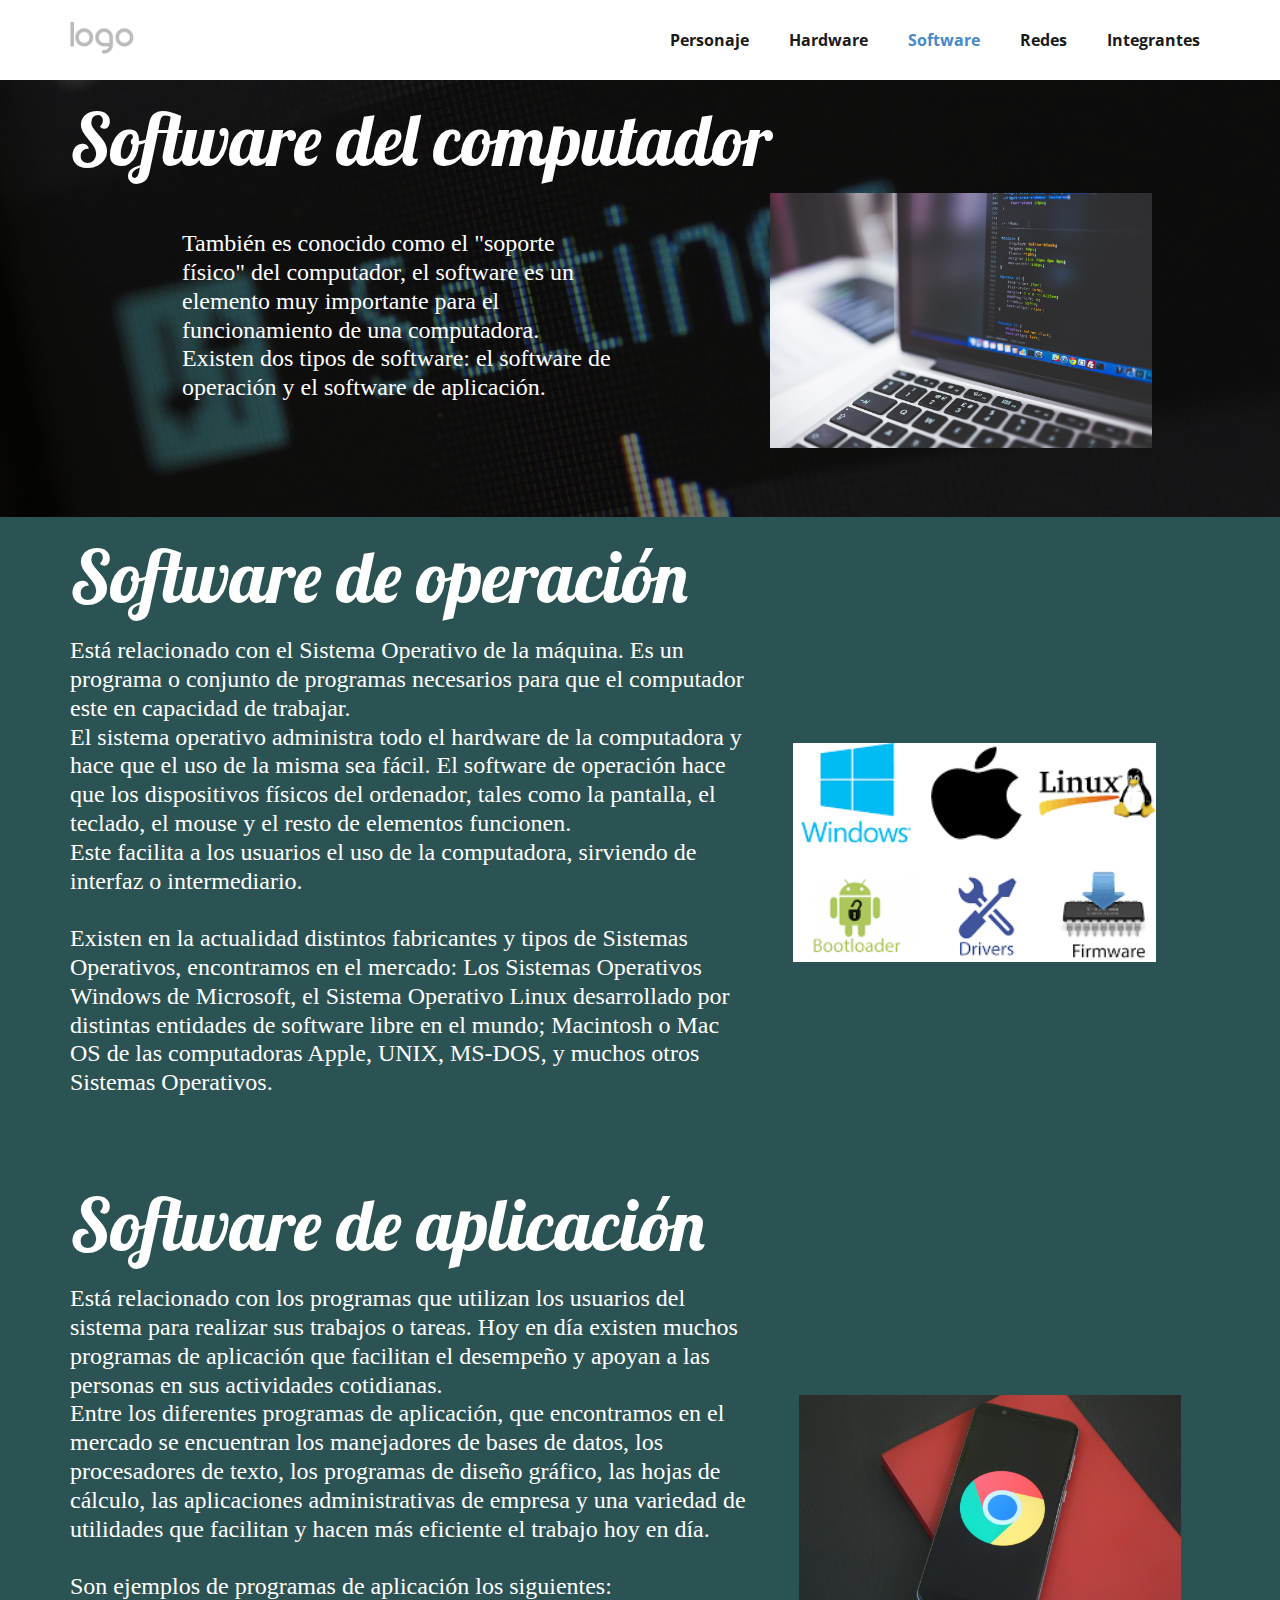
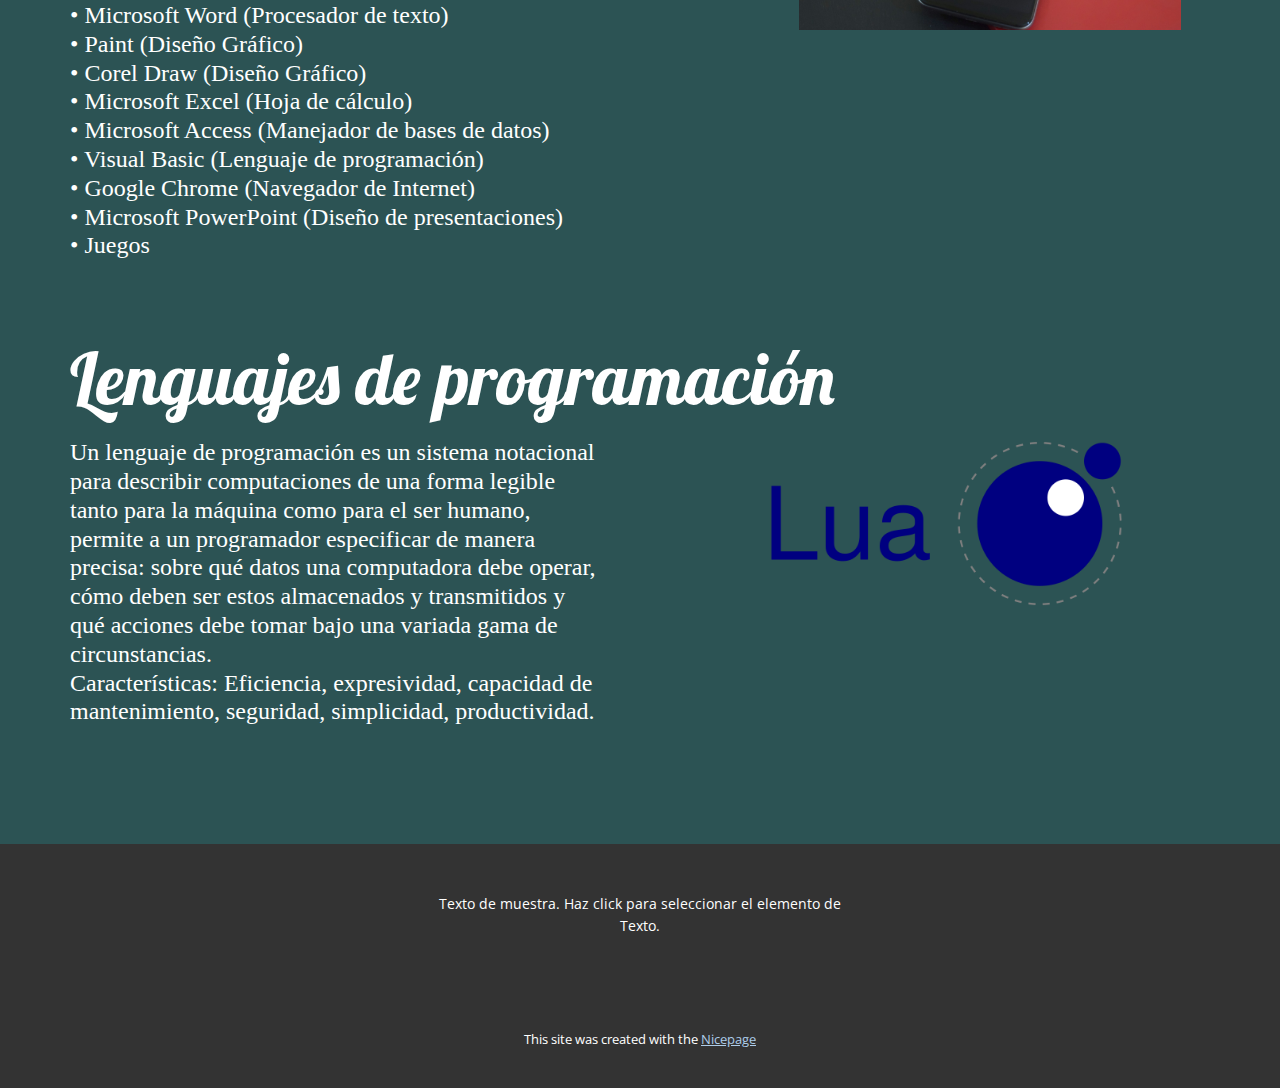
<file: Software.html>
<!DOCTYPE html>
<html style="font-size: 16px;" lang="es"><head>
    <meta name="viewport" content="width=device-width, initial-scale=1.0">
    <meta charset="utf-8">
    <meta name="keywords" content="Software del computador">
    <meta name="description" content="">
    <title>Software</title>
    <link rel="stylesheet" href="nicepage.css" media="screen">
<link rel="stylesheet" href="Software.css" media="screen">
    <script class="u-script" type="text/javascript" src="jquery.js" defer=""></script>
    <script class="u-script" type="text/javascript" src="nicepage.js" defer=""></script>
    <meta name="generator" content="Nicepage 6.10.5, nicepage.com">
    <link id="u-theme-google-font" rel="stylesheet" href="https://fonts.googleapis.com/css?family=Roboto:100,100i,300,300i,400,400i,500,500i,700,700i,900,900i|Open+Sans:300,300i,400,400i,500,500i,600,600i,700,700i,800,800i">
    <link id="u-page-google-font" rel="stylesheet" href="https://fonts.googleapis.com/css?family=Lobster:400">
    
    
    
    
    
    
    <script type="application/ld+json">{
		"@context": "http://schema.org",
		"@type": "Organization",
		"name": "",
		"logo": "images/default-logo.png"
}</script>
    <meta name="theme-color" content="#478ac9">
    <meta property="og:title" content="Software">
    <meta property="og:type" content="website">
  <meta data-intl-tel-input-cdn-path="intlTelInput/"></head>
  <body data-path-to-root="./" data-include-products="false" class="u-body u-xl-mode" data-lang="es"><header class="u-clearfix u-header u-header" id="sec-ecdb"><div class="u-clearfix u-sheet u-valign-middle u-sheet-1">
        <a href="#" class="u-image u-logo u-image-1">
          <img src="images/default-logo.png" class="u-logo-image u-logo-image-1">
        </a>
        <nav class="u-menu u-menu-one-level u-offcanvas u-menu-1">
          <div class="menu-collapse" style="font-size: 1rem; letter-spacing: 0px; font-weight: 700;">
            <a class="u-button-style u-custom-border u-custom-border-color u-custom-borders u-custom-left-right-menu-spacing u-custom-padding-bottom u-custom-text-color u-custom-top-bottom-menu-spacing u-nav-link u-text-active-palette-1-base u-text-hover-palette-2-base" href="#">
              <svg class="u-svg-link" viewBox="0 0 24 24"><use xlink:href="#menu-hamburger"></use></svg>
              <svg class="u-svg-content" version="1.1" id="menu-hamburger" viewBox="0 0 16 16" x="0px" y="0px" xmlns:xlink="http://www.w3.org/1999/xlink" xmlns="http://www.w3.org/2000/svg"><g><rect y="1" width="16" height="2"></rect><rect y="7" width="16" height="2"></rect><rect y="13" width="16" height="2"></rect>
</g></svg>
            </a>
          </div>
          <div class="u-custom-menu u-nav-container">
            <ul class="u-nav u-spacing-20 u-unstyled u-nav-1"><li class="u-nav-item"><a class="u-button-style u-nav-link u-text-active-palette-1-base u-text-grey-90 u-text-hover-palette-2-base" href="Personaje.html" style="padding: 10px;">Personaje</a>
</li><li class="u-nav-item"><a class="u-button-style u-nav-link u-text-active-palette-1-base u-text-grey-90 u-text-hover-palette-2-base" href="Hardware.html" style="padding: 10px;">Hardware</a>
</li><li class="u-nav-item"><a class="u-button-style u-nav-link u-text-active-palette-1-base u-text-grey-90 u-text-hover-palette-2-base" href="Software.html" style="padding: 10px;">Software</a>
</li><li class="u-nav-item"><a class="u-button-style u-nav-link u-text-active-palette-1-base u-text-grey-90 u-text-hover-palette-2-base" href="Redes.html" style="padding: 10px;">Redes</a>
</li><li class="u-nav-item"><a class="u-button-style u-nav-link u-text-active-palette-1-base u-text-grey-90 u-text-hover-palette-2-base" href="Integrantes.html" style="padding: 10px;">Integrantes</a>
</li></ul>
          </div>
          <div class="u-custom-menu u-nav-container-collapse">
            <div class="u-black u-container-style u-inner-container-layout u-opacity u-opacity-95 u-sidenav">
              <div class="u-inner-container-layout u-sidenav-overflow">
                <div class="u-menu-close"></div>
                <ul class="u-align-center u-nav u-popupmenu-items u-unstyled u-nav-2"><li class="u-nav-item"><a class="u-button-style u-nav-link" href="Personaje.html">Personaje</a>
</li><li class="u-nav-item"><a class="u-button-style u-nav-link" href="Hardware.html">Hardware</a>
</li><li class="u-nav-item"><a class="u-button-style u-nav-link" href="Software.html">Software</a>
</li><li class="u-nav-item"><a class="u-button-style u-nav-link" href="Redes.html">Redes</a>
</li><li class="u-nav-item"><a class="u-button-style u-nav-link" href="Integrantes.html">Integrantes</a>
</li></ul>
              </div>
            </div>
            <div class="u-black u-menu-overlay u-opacity u-opacity-70"></div>
          </div>
        </nav>
      </div></header>
    <section class="u-clearfix u-image u-shading u-section-1" id="sec-231e" data-image-width="1280" data-image-height="853">
      <div class="u-clearfix u-sheet u-sheet-1">
        <h1 class="u-custom-font u-font-lobster u-text u-text-body-alt-color u-text-default u-text-1">Software del computador</h1>
        <img class="u-image u-image-default u-image-1" src="images/b21bd5e7718c50f541835b48e50e7f26adc0f4ab31b1e6ca7c69edf4e0301be64a3b1e1c8229c842fc80337e09cf46743e27fa8c77960db32941ff_1280.jpg" alt="" data-image-width="1280" data-image-height="853">
        <h4 class="u-custom-font u-font-georgia u-text u-text-body-alt-color u-text-2">También es conocido como el "soporte físico" del computador, el software es un elemento muy importante para el funcionamiento de una computadora.
Existen dos tipos de software: el software de operación y el software de aplicación.</h4>
      </div>
    </section>
    <section class="u-clearfix u-custom-color-3 u-section-2" id="sec-88a1">
      <div class="u-clearfix u-sheet u-sheet-1">
        <h1 class="u-custom-font u-font-lobster u-text u-text-default u-text-1">Software de operación</h1>
        <h4 class="u-custom-font u-font-georgia u-text u-text-2"> Está relacionado con el Sistema Operativo de la máquina. Es un programa o conjunto de
programas necesarios para que el computador este en capacidad de trabajar.&nbsp;<br>El sistema
operativo administra todo el hardware de la computadora y hace que el uso de la misma
sea fácil.
El software de operación hace que los dispositivos físicos del ordenador, tales como la
pantalla, el teclado, el mouse y el resto de elementos funcionen.&nbsp;<br>Este facilita a los
usuarios el uso de la computadora, sirviendo de interfaz o intermediario.&nbsp;<br>
          <br>Existen en la actualidad distintos fabricantes y tipos de Sistemas Operativos, encontramos
en el mercado: Los Sistemas Operativos Windows de Microsoft, el Sistema Operativo Linux
desarrollado por distintas entidades de software libre en el mundo; Macintosh o Mac OS
de las computadoras Apple, UNIX, MS-DOS, y muchos otros Sistemas Operativos. 
        </h4>
        <img class="u-image u-image-contain u-image-default u-image-1" src="images/softopera.png" alt="" data-image-width="289" data-image-height="175">
      </div>
    </section>
    <section class="u-clearfix u-custom-color-3 u-section-3" id="sec-5db7">
      <div class="u-clearfix u-sheet u-sheet-1">
        <h1 class="u-custom-font u-font-lobster u-text u-text-default u-text-1">Software de aplicación</h1>
        <h4 class="u-custom-font u-font-georgia u-text u-text-2"> Está relacionado con los programas que utilizan los usuarios del sistema para realizar sus
trabajos o tareas. Hoy en día existen muchos programas de aplicación que facilitan el
desempeño y apoyan a las personas en sus actividades cotidianas.&nbsp;<br>Entre los diferentes
programas de aplicación, que encontramos en el mercado se encuentran los manejadores
de bases de datos, los procesadores de texto, los programas de diseño gráfico, las hojas
de cálculo, las aplicaciones administrativas de empresa y una variedad de utilidades que
facilitan y hacen más eficiente el trabajo hoy en día.&nbsp;<br>
          <br>Son ejemplos de programas de
aplicación los siguientes:&nbsp;<br>• Microsoft Word (Procesador de texto)&nbsp;<br>• Paint (Diseño Gráfico)&nbsp;<br>• Corel Draw (Diseño Gráfico)&nbsp;<br>• Microsoft Excel (Hoja de cálculo)&nbsp;<br>• Microsoft Access (Manejador de bases de datos)&nbsp;<br>• Visual Basic (Lenguaje de programación)&nbsp;<br>• Google Chrome (Navegador de Internet)&nbsp;<br>• Microsoft PowerPoint (Diseño de presentaciones)&nbsp;<br>• Juegos
        </h4>
        <img class="u-image u-image-default u-image-1" src="images/5ce5b0f1a4b9ec98f3ec6c6a22577f42cd9e56463e54f60a13cdcb8d2bd2b54ce93abf45e70a6154bd31ca89fc43c58fb090d34bf4760286c4cbba_1280.jpg" alt="" data-image-width="1280" data-image-height="854">
      </div>
    </section>
    <section class="u-clearfix u-custom-color-3 u-section-4" id="sec-c1d0">
      <div class="u-clearfix u-sheet u-sheet-1">
        <h1 class="u-custom-font u-font-lobster u-text u-text-default u-text-1">Lenguajes de programación</h1>
        <h4 class="u-custom-font u-font-georgia u-text u-text-2"> Un lenguaje de programación es un sistema notacional para describir
computaciones de una forma legible tanto para la máquina como para el ser
humano, permite a un programador especificar de manera precisa: sobre
qué datos una computadora debe operar, cómo deben ser estos almacenados y
transmitidos y qué acciones debe tomar bajo una variada gama de circunstancias.&nbsp;<br>Características: Eficiencia, expresividad, capacidad de mantenimiento, seguridad, simplicidad, productividad.
        </h4>
        <img class="u-image u-image-contain u-image-default u-image-1" src="images/Lualogo.png" alt="" data-image-width="512" data-image-height="256">
      </div>
    </section>
    
    
    
    <footer class="u-align-center u-clearfix u-footer u-grey-80 u-footer" id="sec-738d"><div class="u-clearfix u-sheet u-sheet-1">
        <p class="u-small-text u-text u-text-variant u-text-1">Texto de muestra. Haz click para seleccionar el elemento de Texto.</p>
      </div></footer>
    <section class="u-backlink u-clearfix u-grey-80">
      <p class="u-text">
        <span>This site was created with the </span>
        <a class="u-link" href="https://nicepage.com/" target="_blank" rel="nofollow">
          <span>Nicepage</span>
        </a>
      </p>
    </section>
  
</body></html>
</file>
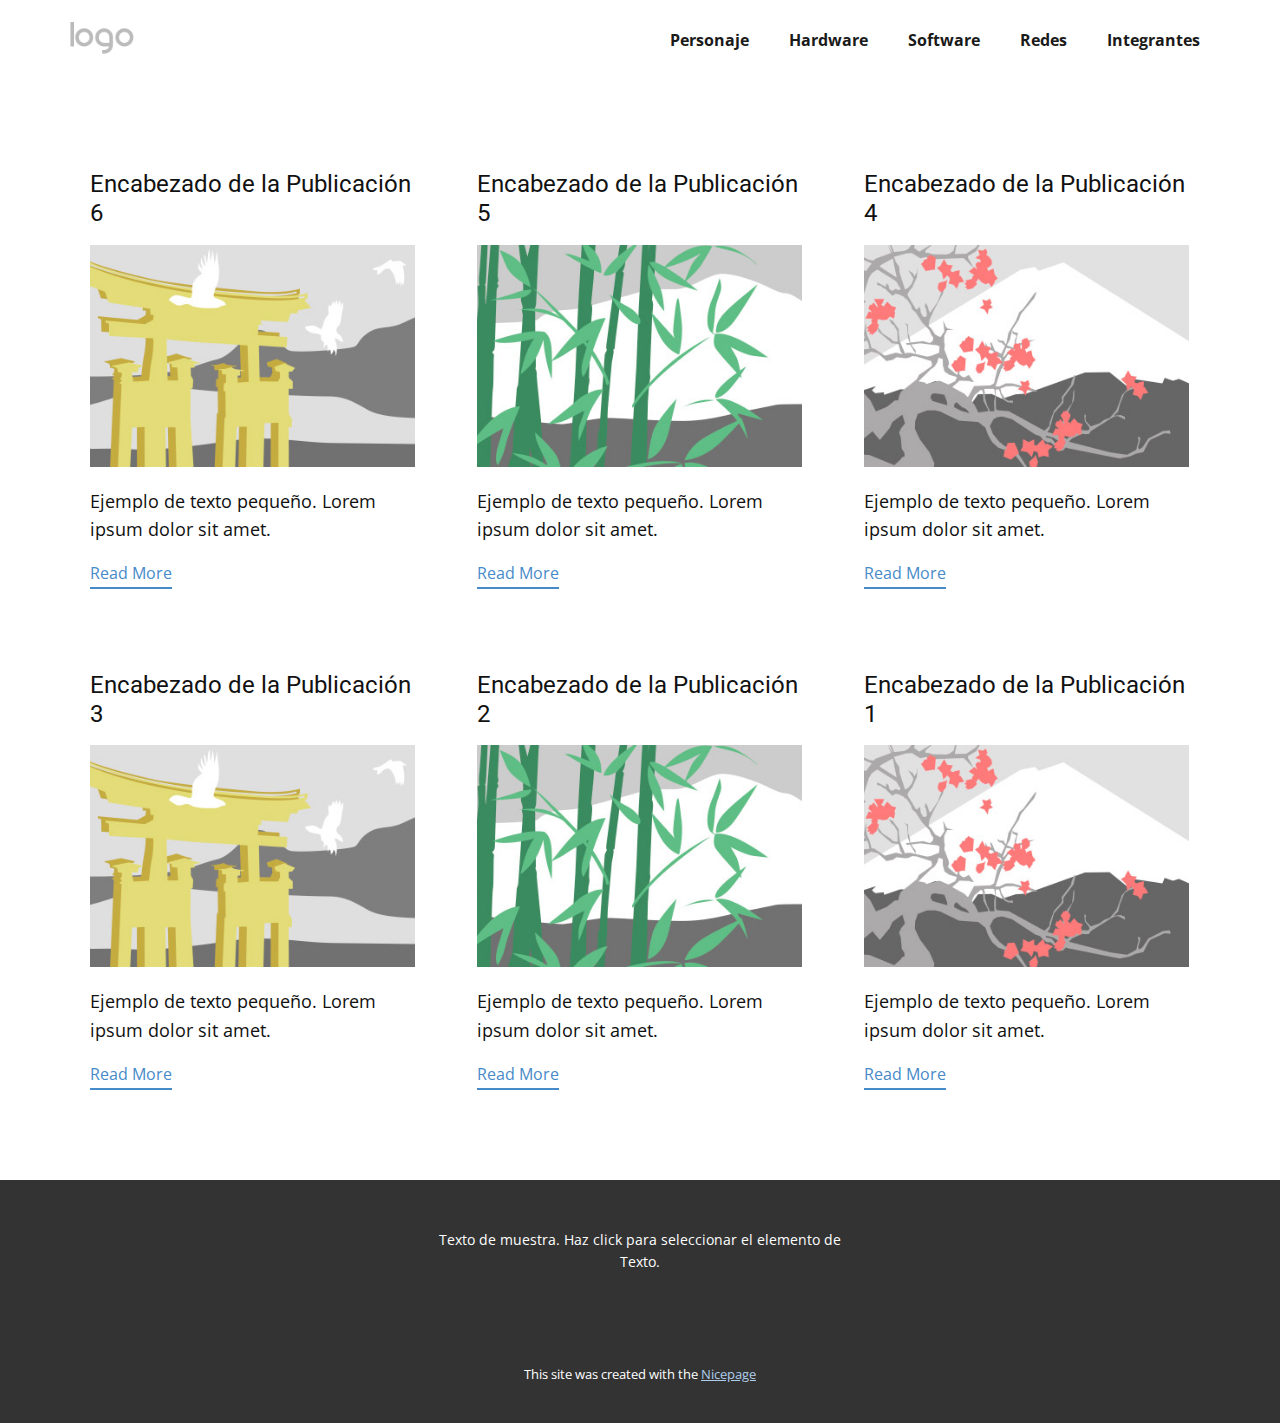
<file: blog/blog.html>
<!DOCTYPE html>
<html style="font-size: 16px;" lang="es"><head>
    <meta name="viewport" content="width=device-width, initial-scale=1.0">
    <meta charset="utf-8">
    <meta name="keywords" content="">
    <meta name="description" content="">
    <title>Blog</title>
    <link rel="stylesheet" href="../nicepage.css" media="screen">
<link rel="stylesheet" href="../Blog-Template.css" media="screen">
    <script class="u-script" type="text/javascript" src="../jquery.js" defer=""></script>
    <script class="u-script" type="text/javascript" src="../nicepage.js" defer=""></script>
    <meta name="generator" content="Nicepage 6.10.5, nicepage.com">
    <link id="u-theme-google-font" rel="stylesheet" href="https://fonts.googleapis.com/css?family=Roboto:100,100i,300,300i,400,400i,500,500i,700,700i,900,900i|Open+Sans:300,300i,400,400i,500,500i,600,600i,700,700i,800,800i">
    
    
    
    <script type="application/ld+json">{
		"@context": "http://schema.org",
		"@type": "Organization",
		"name": "",
		"logo": "images/default-logo.png"
}</script>
    <meta name="theme-color" content="#478ac9">
  <meta data-intl-tel-input-cdn-path="intlTelInput/"></head>
  <body data-path-to-root="./" data-include-products="false" class="u-body u-xl-mode" data-lang="es"><header class="u-clearfix u-header u-header" id="sec-ecdb"><div class="u-clearfix u-sheet u-valign-middle u-sheet-1">
        <a href="#" class="u-image u-logo u-image-1">
          <img src="../images/default-logo.png" class="u-logo-image u-logo-image-1">
        </a>
        <nav class="u-menu u-menu-one-level u-offcanvas u-menu-1">
          <div class="menu-collapse" style="font-size: 1rem; letter-spacing: 0px; font-weight: 700;">
            <a class="u-button-style u-custom-border u-custom-border-color u-custom-borders u-custom-left-right-menu-spacing u-custom-padding-bottom u-custom-text-color u-custom-top-bottom-menu-spacing u-nav-link u-text-active-palette-1-base u-text-hover-palette-2-base" href="#">
              <svg class="u-svg-link" viewBox="0 0 24 24"><use xlink:href="#menu-hamburger"></use></svg>
              <svg class="u-svg-content" version="1.1" id="menu-hamburger" viewBox="0 0 16 16" x="0px" y="0px" xmlns:xlink="http://www.w3.org/1999/xlink" xmlns="http://www.w3.org/2000/svg"><g><rect y="1" width="16" height="2"></rect><rect y="7" width="16" height="2"></rect><rect y="13" width="16" height="2"></rect>
</g></svg>
            </a>
          </div>
          <div class="u-custom-menu u-nav-container">
            <ul class="u-nav u-spacing-20 u-unstyled u-nav-1"><li class="u-nav-item"><a class="u-button-style u-nav-link u-text-active-palette-1-base u-text-grey-90 u-text-hover-palette-2-base" href="../Personaje.html" style="padding: 10px;">Personaje</a>
</li><li class="u-nav-item"><a class="u-button-style u-nav-link u-text-active-palette-1-base u-text-grey-90 u-text-hover-palette-2-base" href="../Hardware.html" style="padding: 10px;">Hardware</a>
</li><li class="u-nav-item"><a class="u-button-style u-nav-link u-text-active-palette-1-base u-text-grey-90 u-text-hover-palette-2-base" href="../Software.html" style="padding: 10px;">Software</a>
</li><li class="u-nav-item"><a class="u-button-style u-nav-link u-text-active-palette-1-base u-text-grey-90 u-text-hover-palette-2-base" href="../Redes.html" style="padding: 10px;">Redes</a>
</li><li class="u-nav-item"><a class="u-button-style u-nav-link u-text-active-palette-1-base u-text-grey-90 u-text-hover-palette-2-base" href="../Integrantes.html" style="padding: 10px;">Integrantes</a>
</li></ul>
          </div>
          <div class="u-custom-menu u-nav-container-collapse">
            <div class="u-black u-container-style u-inner-container-layout u-opacity u-opacity-95 u-sidenav">
              <div class="u-inner-container-layout u-sidenav-overflow">
                <div class="u-menu-close"></div>
                <ul class="u-align-center u-nav u-popupmenu-items u-unstyled u-nav-2"><li class="u-nav-item"><a class="u-button-style u-nav-link" href="../Personaje.html">Personaje</a>
</li><li class="u-nav-item"><a class="u-button-style u-nav-link" href="../Hardware.html">Hardware</a>
</li><li class="u-nav-item"><a class="u-button-style u-nav-link" href="../Software.html">Software</a>
</li><li class="u-nav-item"><a class="u-button-style u-nav-link" href="../Redes.html">Redes</a>
</li><li class="u-nav-item"><a class="u-button-style u-nav-link" href="../Integrantes.html">Integrantes</a>
</li></ul>
              </div>
            </div>
            <div class="u-black u-menu-overlay u-opacity u-opacity-70"></div>
          </div>
        </nav>
      </div></header>
    <section class="u-clearfix u-section-1" id="sec-9d2e">
      <div class="u-clearfix u-sheet u-valign-middle u-sheet-1"><!--blog--><!--blog_options_json--><!--{"type":"Recent","source":"","tags":"","count":""}--><!--/blog_options_json-->
        <div class="u-blog u-expanded-width u-repeater u-repeater-1"><!--blog_post-->
          <div class="u-blog-post u-container-style u-repeater-item u-white u-repeater-item-1">
            <div class="u-container-layout u-similar-container u-valign-top u-container-layout-1"><!--blog_post_header-->
              <h4 class="u-blog-control u-text u-text-1">
                <a class="u-post-header-link" href="../blog/enviar-5.html">Encabezado de la Publicación 6</a>
              </h4><!--/blog_post_header--><!--blog_post_image-->
              <a class="u-post-header-link" href="../blog/enviar-5.html"><img alt="" class="u-blog-control u-expanded-width u-image u-image-default u-image-1" src="../images/8ad73f3c.jpeg"></a><!--/blog_post_image--><!--blog_post_content-->
              <div class="u-blog-control u-post-content u-text u-text-2 fr-view">Ejemplo de texto pequeño. Lorem ipsum dolor sit amet.</div><!--/blog_post_content--><!--blog_post_readmore-->
              <a href="../blog/enviar-5.html" class="u-blog-control u-border-2 u-border-palette-1-base u-btn u-btn-rectangle u-button-style u-none u-btn-1"><!--blog_post_readmore_content--><!--options_json--><!--{"content":"Read More","defaultValue":"Lee mas"}--><!--/options_json-->Read More<!--/blog_post_readmore_content--></a><!--/blog_post_readmore-->
            </div>
          </div><div class="u-blog-post u-container-style u-repeater-item u-video-cover u-white">
            <div class="u-container-layout u-similar-container u-valign-top u-container-layout-2"><!--blog_post_header-->
              <h4 class="u-blog-control u-text u-text-3">
                <a class="u-post-header-link" href="../blog/enviar-4.html">Encabezado de la Publicación 5</a>
              </h4><!--/blog_post_header--><!--blog_post_image-->
              <a class="u-post-header-link" href="../blog/enviar-4.html"><img alt="" class="u-blog-control u-expanded-width u-image u-image-default u-image-2" src="../images/68f64b9d.jpeg"></a><!--/blog_post_image--><!--blog_post_content-->
              <div class="u-blog-control u-post-content u-text u-text-4 fr-view">Ejemplo de texto pequeño. Lorem ipsum dolor sit amet.</div><!--/blog_post_content--><!--blog_post_readmore-->
              <a href="../blog/enviar-4.html" class="u-blog-control u-border-2 u-border-palette-1-base u-btn u-btn-rectangle u-button-style u-none u-btn-2"><!--blog_post_readmore_content--><!--options_json--><!--{"content":"Read More","defaultValue":"Lee mas"}--><!--/options_json-->Read More<!--/blog_post_readmore_content--></a><!--/blog_post_readmore-->
            </div>
          </div><div class="u-blog-post u-container-style u-repeater-item u-video-cover u-white">
            <div class="u-container-layout u-similar-container u-valign-top u-container-layout-3"><!--blog_post_header-->
              <h4 class="u-blog-control u-text u-text-5">
                <a class="u-post-header-link" href="../blog/enviar-3.html">Encabezado de la Publicación 4</a>
              </h4><!--/blog_post_header--><!--blog_post_image-->
              <a class="u-post-header-link" href="../blog/enviar-3.html"><img alt="" class="u-blog-control u-expanded-width u-image u-image-default u-image-3" src="../images/0fd3416c.jpeg"></a><!--/blog_post_image--><!--blog_post_content-->
              <div class="u-blog-control u-post-content u-text u-text-6 fr-view">Ejemplo de texto pequeño. Lorem ipsum dolor sit amet.</div><!--/blog_post_content--><!--blog_post_readmore-->
              <a href="../blog/enviar-3.html" class="u-blog-control u-border-2 u-border-palette-1-base u-btn u-btn-rectangle u-button-style u-none u-btn-3"><!--blog_post_readmore_content--><!--options_json--><!--{"content":"Read More","defaultValue":"Lee mas"}--><!--/options_json-->Read More<!--/blog_post_readmore_content--></a><!--/blog_post_readmore-->
            </div>
          </div><div class="u-blog-post u-container-style u-repeater-item u-white u-repeater-item-1">
            <div class="u-container-layout u-similar-container u-valign-top u-container-layout-1"><!--blog_post_header-->
              <h4 class="u-blog-control u-text u-text-1">
                <a class="u-post-header-link" href="../blog/enviar-2.html">Encabezado de la Publicación 3</a>
              </h4><!--/blog_post_header--><!--blog_post_image-->
              <a class="u-post-header-link" href="../blog/enviar-2.html"><img alt="" class="u-blog-control u-expanded-width u-image u-image-default u-image-1" src="../images/8ad73f3c.jpeg"></a><!--/blog_post_image--><!--blog_post_content-->
              <div class="u-blog-control u-post-content u-text u-text-2 fr-view">Ejemplo de texto pequeño. Lorem ipsum dolor sit amet.</div><!--/blog_post_content--><!--blog_post_readmore-->
              <a href="../blog/enviar-2.html" class="u-blog-control u-border-2 u-border-palette-1-base u-btn u-btn-rectangle u-button-style u-none u-btn-1"><!--blog_post_readmore_content--><!--options_json--><!--{"content":"Read More","defaultValue":"Lee mas"}--><!--/options_json-->Read More<!--/blog_post_readmore_content--></a><!--/blog_post_readmore-->
            </div>
          </div><div class="u-blog-post u-container-style u-repeater-item u-video-cover u-white">
            <div class="u-container-layout u-similar-container u-valign-top u-container-layout-2"><!--blog_post_header-->
              <h4 class="u-blog-control u-text u-text-3">
                <a class="u-post-header-link" href="../blog/enviar-1.html">Encabezado de la Publicación 2</a>
              </h4><!--/blog_post_header--><!--blog_post_image-->
              <a class="u-post-header-link" href="../blog/enviar-1.html"><img alt="" class="u-blog-control u-expanded-width u-image u-image-default u-image-2" src="../images/68f64b9d.jpeg"></a><!--/blog_post_image--><!--blog_post_content-->
              <div class="u-blog-control u-post-content u-text u-text-4 fr-view">Ejemplo de texto pequeño. Lorem ipsum dolor sit amet.</div><!--/blog_post_content--><!--blog_post_readmore-->
              <a href="../blog/enviar-1.html" class="u-blog-control u-border-2 u-border-palette-1-base u-btn u-btn-rectangle u-button-style u-none u-btn-2"><!--blog_post_readmore_content--><!--options_json--><!--{"content":"Read More","defaultValue":"Lee mas"}--><!--/options_json-->Read More<!--/blog_post_readmore_content--></a><!--/blog_post_readmore-->
            </div>
          </div><div class="u-blog-post u-container-style u-repeater-item u-video-cover u-white">
            <div class="u-container-layout u-similar-container u-valign-top u-container-layout-3"><!--blog_post_header-->
              <h4 class="u-blog-control u-text u-text-5">
                <a class="u-post-header-link" href="../blog/enviar.html">Encabezado de la Publicación 1</a>
              </h4><!--/blog_post_header--><!--blog_post_image-->
              <a class="u-post-header-link" href="../blog/enviar.html"><img alt="" class="u-blog-control u-expanded-width u-image u-image-default u-image-3" src="../images/0fd3416c.jpeg"></a><!--/blog_post_image--><!--blog_post_content-->
              <div class="u-blog-control u-post-content u-text u-text-6 fr-view">Ejemplo de texto pequeño. Lorem ipsum dolor sit amet.</div><!--/blog_post_content--><!--blog_post_readmore-->
              <a href="../blog/enviar.html" class="u-blog-control u-border-2 u-border-palette-1-base u-btn u-btn-rectangle u-button-style u-none u-btn-3"><!--blog_post_readmore_content--><!--options_json--><!--{"content":"Read More","defaultValue":"Lee mas"}--><!--/options_json-->Read More<!--/blog_post_readmore_content--></a><!--/blog_post_readmore-->
            </div>
          </div><!--/blog_post--><!--blog_post-->
          <!--/blog_post--><!--blog_post-->
          <!--/blog_post-->
        </div><!--/blog-->
      </div>
    </section>
    
    
    
    <footer class="u-align-center u-clearfix u-footer u-grey-80 u-footer" id="sec-738d"><div class="u-clearfix u-sheet u-sheet-1">
        <p class="u-small-text u-text u-text-variant u-text-1">Texto de muestra. Haz click para seleccionar el elemento de Texto.</p>
      </div></footer>
    <section class="u-backlink u-clearfix u-grey-80">
      <p class="u-text">
        <span>This site was created with the </span>
        <a class="u-link" href="https://nicepage.com/" target="_blank" rel="nofollow">
          <span>Nicepage</span>
        </a>
      </p>
    </section>
  
</body></html>
</file>
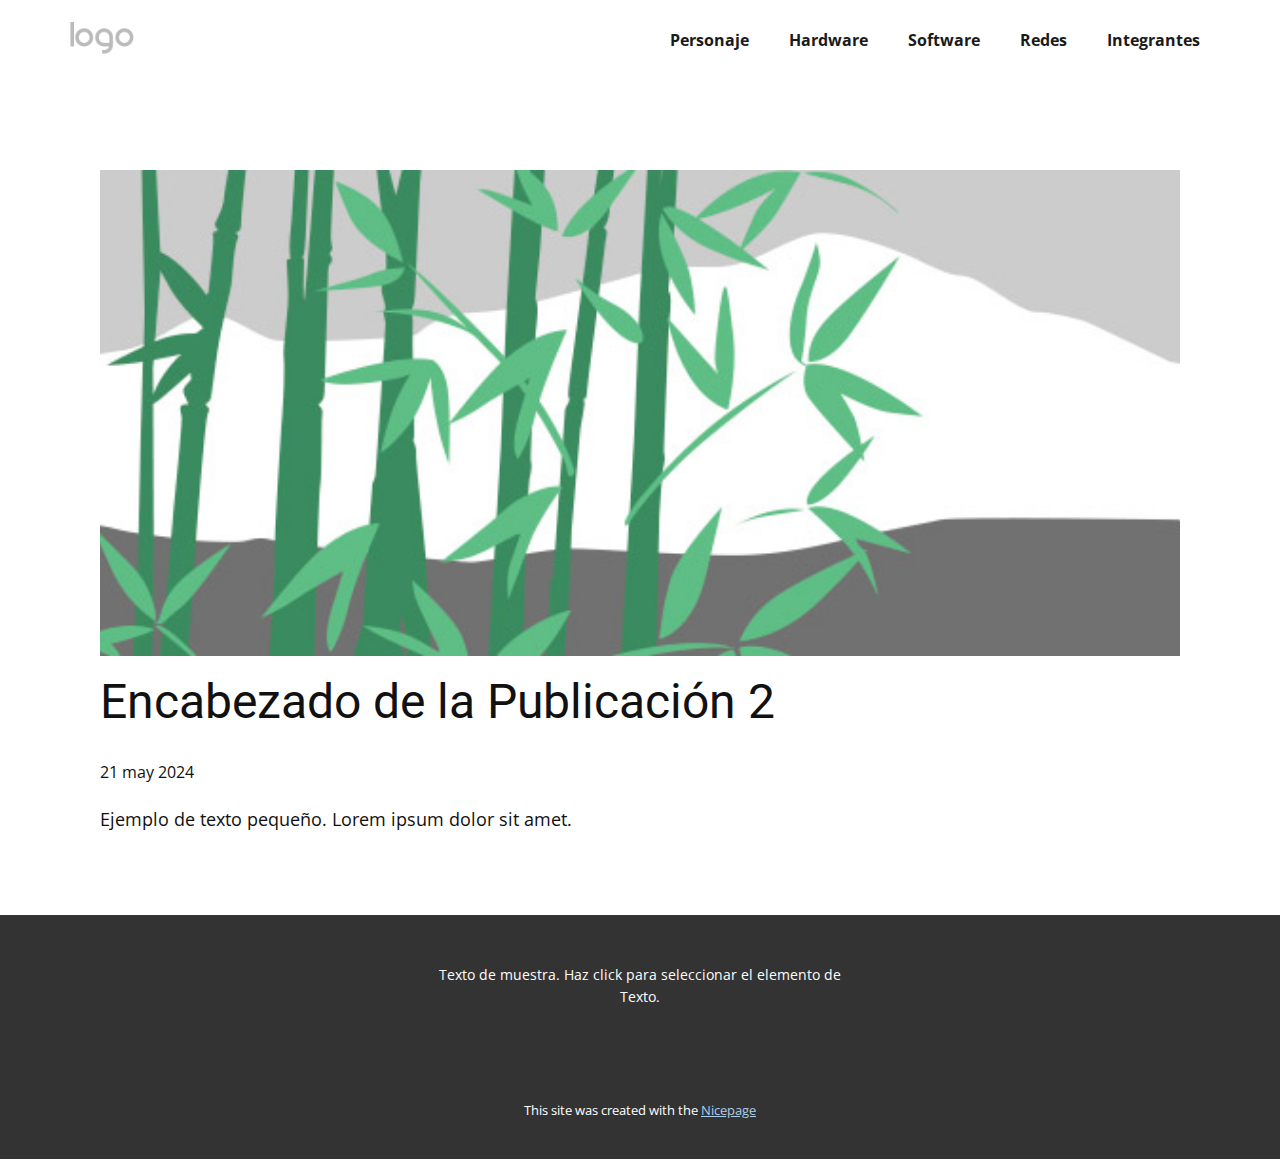
<file: blog/enviar-1.html>
<!DOCTYPE html>
<html style="font-size: 16px;" lang="es"><head>
    <meta name="viewport" content="width=device-width, initial-scale=1.0">
    <meta charset="utf-8">
    <meta name="keywords" content="Encabezado de la Publicación 1">
    <meta name="description" content="">
    <title>Encabezado de la Publicación 2</title>
    <link rel="stylesheet" href="../nicepage.css" media="screen">
<link rel="stylesheet" href="../Post-Template.css" media="screen">
    <script class="u-script" type="text/javascript" src="../jquery.js" defer=""></script>
    <script class="u-script" type="text/javascript" src="../nicepage.js" defer=""></script>
    <meta name="generator" content="Nicepage 6.10.5, nicepage.com">
    <link id="u-theme-google-font" rel="stylesheet" href="https://fonts.googleapis.com/css?family=Roboto:100,100i,300,300i,400,400i,500,500i,700,700i,900,900i|Open+Sans:300,300i,400,400i,500,500i,600,600i,700,700i,800,800i">
    
    
    
    <script type="application/ld+json">{
		"@context": "http://schema.org",
		"@type": "Organization",
		"name": "",
		"logo": "images/default-logo.png"
}</script>
    <meta name="theme-color" content="#478ac9">
  <meta data-intl-tel-input-cdn-path="intlTelInput/"></head>
  <body data-path-to-root="./" data-include-products="false" class="u-body u-xl-mode" data-lang="es"><header class="u-clearfix u-header u-header" id="sec-ecdb"><div class="u-clearfix u-sheet u-valign-middle u-sheet-1">
        <a href="#" class="u-image u-logo u-image-1">
          <img src="../images/default-logo.png" class="u-logo-image u-logo-image-1">
        </a>
        <nav class="u-menu u-menu-one-level u-offcanvas u-menu-1">
          <div class="menu-collapse" style="font-size: 1rem; letter-spacing: 0px; font-weight: 700;">
            <a class="u-button-style u-custom-border u-custom-border-color u-custom-borders u-custom-left-right-menu-spacing u-custom-padding-bottom u-custom-text-color u-custom-top-bottom-menu-spacing u-nav-link u-text-active-palette-1-base u-text-hover-palette-2-base" href="#">
              <svg class="u-svg-link" viewBox="0 0 24 24"><use xlink:href="#menu-hamburger"></use></svg>
              <svg class="u-svg-content" version="1.1" id="menu-hamburger" viewBox="0 0 16 16" x="0px" y="0px" xmlns:xlink="http://www.w3.org/1999/xlink" xmlns="http://www.w3.org/2000/svg"><g><rect y="1" width="16" height="2"></rect><rect y="7" width="16" height="2"></rect><rect y="13" width="16" height="2"></rect>
</g></svg>
            </a>
          </div>
          <div class="u-custom-menu u-nav-container">
            <ul class="u-nav u-spacing-20 u-unstyled u-nav-1"><li class="u-nav-item"><a class="u-button-style u-nav-link u-text-active-palette-1-base u-text-grey-90 u-text-hover-palette-2-base" href="../Personaje.html" style="padding: 10px;">Personaje</a>
</li><li class="u-nav-item"><a class="u-button-style u-nav-link u-text-active-palette-1-base u-text-grey-90 u-text-hover-palette-2-base" href="../Hardware.html" style="padding: 10px;">Hardware</a>
</li><li class="u-nav-item"><a class="u-button-style u-nav-link u-text-active-palette-1-base u-text-grey-90 u-text-hover-palette-2-base" href="../Software.html" style="padding: 10px;">Software</a>
</li><li class="u-nav-item"><a class="u-button-style u-nav-link u-text-active-palette-1-base u-text-grey-90 u-text-hover-palette-2-base" href="../Redes.html" style="padding: 10px;">Redes</a>
</li><li class="u-nav-item"><a class="u-button-style u-nav-link u-text-active-palette-1-base u-text-grey-90 u-text-hover-palette-2-base" href="../Integrantes.html" style="padding: 10px;">Integrantes</a>
</li></ul>
          </div>
          <div class="u-custom-menu u-nav-container-collapse">
            <div class="u-black u-container-style u-inner-container-layout u-opacity u-opacity-95 u-sidenav">
              <div class="u-inner-container-layout u-sidenav-overflow">
                <div class="u-menu-close"></div>
                <ul class="u-align-center u-nav u-popupmenu-items u-unstyled u-nav-2"><li class="u-nav-item"><a class="u-button-style u-nav-link" href="../Personaje.html">Personaje</a>
</li><li class="u-nav-item"><a class="u-button-style u-nav-link" href="../Hardware.html">Hardware</a>
</li><li class="u-nav-item"><a class="u-button-style u-nav-link" href="../Software.html">Software</a>
</li><li class="u-nav-item"><a class="u-button-style u-nav-link" href="../Redes.html">Redes</a>
</li><li class="u-nav-item"><a class="u-button-style u-nav-link" href="../Integrantes.html">Integrantes</a>
</li></ul>
              </div>
            </div>
            <div class="u-black u-menu-overlay u-opacity u-opacity-70"></div>
          </div>
        </nav>
      </div></header>
    <section class="u-align-center u-clearfix u-section-1" id="sec-003d">
      <div class="u-clearfix u-sheet u-valign-middle-md u-valign-middle-sm u-valign-middle-xs u-sheet-1"><!--post_details--><!--post_details_options_json--><!--{"source":""}--><!--/post_details_options_json--><!--blog_post-->
        <div class="u-container-style u-expanded-width u-post-details u-post-details-1">
          <div class="u-container-layout u-valign-middle u-container-layout-1"><!--blog_post_image-->
            <img alt="" class="u-blog-control u-expanded-width u-image u-image-default u-image-1" src="../images/68f64b9d.jpeg"><!--/blog_post_image--><!--blog_post_header-->
            <h2 class="u-blog-control u-text u-text-1">Encabezado de la Publicación 2</h2><!--/blog_post_header--><!--blog_post_metadata-->
            <div class="u-blog-control u-metadata u-metadata-1"><!--blog_post_metadata_date-->
              <span class="u-meta-date u-meta-icon">21 may 2024</span><!--/blog_post_metadata_date--><!--blog_post_metadata_category-->
              <!--/blog_post_metadata_category--><!--blog_post_metadata_comments-->
              <!--/blog_post_metadata_comments-->
            </div><!--/blog_post_metadata--><!--blog_post_content-->
            <div class="u-align-justify u-blog-control u-post-content u-text u-text-2 fr-view">
  Ejemplo de texto pequeño. Lorem ipsum dolor sit amet.
  </div><!--/blog_post_content-->
          </div>
        </div><!--/blog_post--><!--/post_details-->
      </div>
    </section>
    
    
    
    <footer class="u-align-center u-clearfix u-footer u-grey-80 u-footer" id="sec-738d"><div class="u-clearfix u-sheet u-sheet-1">
        <p class="u-small-text u-text u-text-variant u-text-1">Texto de muestra. Haz click para seleccionar el elemento de Texto.</p>
      </div></footer>
    <section class="u-backlink u-clearfix u-grey-80">
      <p class="u-text">
        <span>This site was created with the </span>
        <a class="u-link" href="https://nicepage.com/" target="_blank" rel="nofollow">
          <span>Nicepage</span>
        </a>
      </p>
    </section>
  
</body></html>
</file>
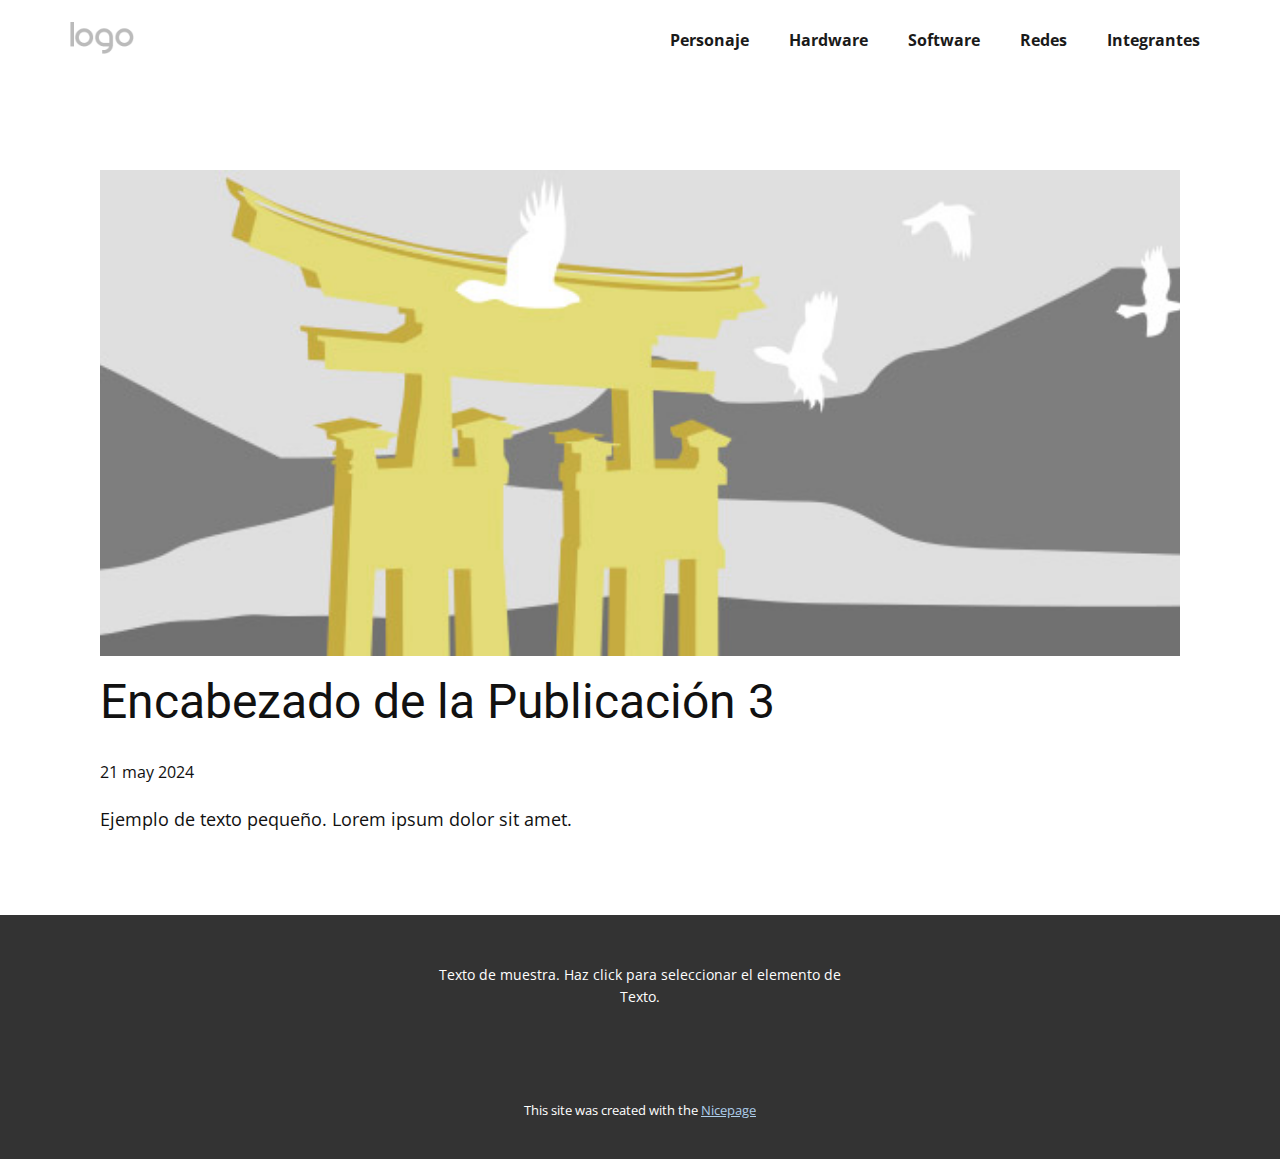
<file: blog/enviar-2.html>
<!DOCTYPE html>
<html style="font-size: 16px;" lang="es"><head>
    <meta name="viewport" content="width=device-width, initial-scale=1.0">
    <meta charset="utf-8">
    <meta name="keywords" content="Encabezado de la Publicación 1">
    <meta name="description" content="">
    <title>Encabezado de la Publicación 3</title>
    <link rel="stylesheet" href="../nicepage.css" media="screen">
<link rel="stylesheet" href="../Post-Template.css" media="screen">
    <script class="u-script" type="text/javascript" src="../jquery.js" defer=""></script>
    <script class="u-script" type="text/javascript" src="../nicepage.js" defer=""></script>
    <meta name="generator" content="Nicepage 6.10.5, nicepage.com">
    <link id="u-theme-google-font" rel="stylesheet" href="https://fonts.googleapis.com/css?family=Roboto:100,100i,300,300i,400,400i,500,500i,700,700i,900,900i|Open+Sans:300,300i,400,400i,500,500i,600,600i,700,700i,800,800i">
    
    
    
    <script type="application/ld+json">{
		"@context": "http://schema.org",
		"@type": "Organization",
		"name": "",
		"logo": "images/default-logo.png"
}</script>
    <meta name="theme-color" content="#478ac9">
  <meta data-intl-tel-input-cdn-path="intlTelInput/"></head>
  <body data-path-to-root="./" data-include-products="false" class="u-body u-xl-mode" data-lang="es"><header class="u-clearfix u-header u-header" id="sec-ecdb"><div class="u-clearfix u-sheet u-valign-middle u-sheet-1">
        <a href="#" class="u-image u-logo u-image-1">
          <img src="../images/default-logo.png" class="u-logo-image u-logo-image-1">
        </a>
        <nav class="u-menu u-menu-one-level u-offcanvas u-menu-1">
          <div class="menu-collapse" style="font-size: 1rem; letter-spacing: 0px; font-weight: 700;">
            <a class="u-button-style u-custom-border u-custom-border-color u-custom-borders u-custom-left-right-menu-spacing u-custom-padding-bottom u-custom-text-color u-custom-top-bottom-menu-spacing u-nav-link u-text-active-palette-1-base u-text-hover-palette-2-base" href="#">
              <svg class="u-svg-link" viewBox="0 0 24 24"><use xlink:href="#menu-hamburger"></use></svg>
              <svg class="u-svg-content" version="1.1" id="menu-hamburger" viewBox="0 0 16 16" x="0px" y="0px" xmlns:xlink="http://www.w3.org/1999/xlink" xmlns="http://www.w3.org/2000/svg"><g><rect y="1" width="16" height="2"></rect><rect y="7" width="16" height="2"></rect><rect y="13" width="16" height="2"></rect>
</g></svg>
            </a>
          </div>
          <div class="u-custom-menu u-nav-container">
            <ul class="u-nav u-spacing-20 u-unstyled u-nav-1"><li class="u-nav-item"><a class="u-button-style u-nav-link u-text-active-palette-1-base u-text-grey-90 u-text-hover-palette-2-base" href="../Personaje.html" style="padding: 10px;">Personaje</a>
</li><li class="u-nav-item"><a class="u-button-style u-nav-link u-text-active-palette-1-base u-text-grey-90 u-text-hover-palette-2-base" href="../Hardware.html" style="padding: 10px;">Hardware</a>
</li><li class="u-nav-item"><a class="u-button-style u-nav-link u-text-active-palette-1-base u-text-grey-90 u-text-hover-palette-2-base" href="../Software.html" style="padding: 10px;">Software</a>
</li><li class="u-nav-item"><a class="u-button-style u-nav-link u-text-active-palette-1-base u-text-grey-90 u-text-hover-palette-2-base" href="../Redes.html" style="padding: 10px;">Redes</a>
</li><li class="u-nav-item"><a class="u-button-style u-nav-link u-text-active-palette-1-base u-text-grey-90 u-text-hover-palette-2-base" href="../Integrantes.html" style="padding: 10px;">Integrantes</a>
</li></ul>
          </div>
          <div class="u-custom-menu u-nav-container-collapse">
            <div class="u-black u-container-style u-inner-container-layout u-opacity u-opacity-95 u-sidenav">
              <div class="u-inner-container-layout u-sidenav-overflow">
                <div class="u-menu-close"></div>
                <ul class="u-align-center u-nav u-popupmenu-items u-unstyled u-nav-2"><li class="u-nav-item"><a class="u-button-style u-nav-link" href="../Personaje.html">Personaje</a>
</li><li class="u-nav-item"><a class="u-button-style u-nav-link" href="../Hardware.html">Hardware</a>
</li><li class="u-nav-item"><a class="u-button-style u-nav-link" href="../Software.html">Software</a>
</li><li class="u-nav-item"><a class="u-button-style u-nav-link" href="../Redes.html">Redes</a>
</li><li class="u-nav-item"><a class="u-button-style u-nav-link" href="../Integrantes.html">Integrantes</a>
</li></ul>
              </div>
            </div>
            <div class="u-black u-menu-overlay u-opacity u-opacity-70"></div>
          </div>
        </nav>
      </div></header>
    <section class="u-align-center u-clearfix u-section-1" id="sec-003d">
      <div class="u-clearfix u-sheet u-valign-middle-md u-valign-middle-sm u-valign-middle-xs u-sheet-1"><!--post_details--><!--post_details_options_json--><!--{"source":""}--><!--/post_details_options_json--><!--blog_post-->
        <div class="u-container-style u-expanded-width u-post-details u-post-details-1">
          <div class="u-container-layout u-valign-middle u-container-layout-1"><!--blog_post_image-->
            <img alt="" class="u-blog-control u-expanded-width u-image u-image-default u-image-1" src="../images/8ad73f3c.jpeg"><!--/blog_post_image--><!--blog_post_header-->
            <h2 class="u-blog-control u-text u-text-1">Encabezado de la Publicación 3</h2><!--/blog_post_header--><!--blog_post_metadata-->
            <div class="u-blog-control u-metadata u-metadata-1"><!--blog_post_metadata_date-->
              <span class="u-meta-date u-meta-icon">21 may 2024</span><!--/blog_post_metadata_date--><!--blog_post_metadata_category-->
              <!--/blog_post_metadata_category--><!--blog_post_metadata_comments-->
              <!--/blog_post_metadata_comments-->
            </div><!--/blog_post_metadata--><!--blog_post_content-->
            <div class="u-align-justify u-blog-control u-post-content u-text u-text-2 fr-view">
  Ejemplo de texto pequeño. Lorem ipsum dolor sit amet.
  </div><!--/blog_post_content-->
          </div>
        </div><!--/blog_post--><!--/post_details-->
      </div>
    </section>
    
    
    
    <footer class="u-align-center u-clearfix u-footer u-grey-80 u-footer" id="sec-738d"><div class="u-clearfix u-sheet u-sheet-1">
        <p class="u-small-text u-text u-text-variant u-text-1">Texto de muestra. Haz click para seleccionar el elemento de Texto.</p>
      </div></footer>
    <section class="u-backlink u-clearfix u-grey-80">
      <p class="u-text">
        <span>This site was created with the </span>
        <a class="u-link" href="https://nicepage.com/" target="_blank" rel="nofollow">
          <span>Nicepage</span>
        </a>
      </p>
    </section>
  
</body></html>
</file>
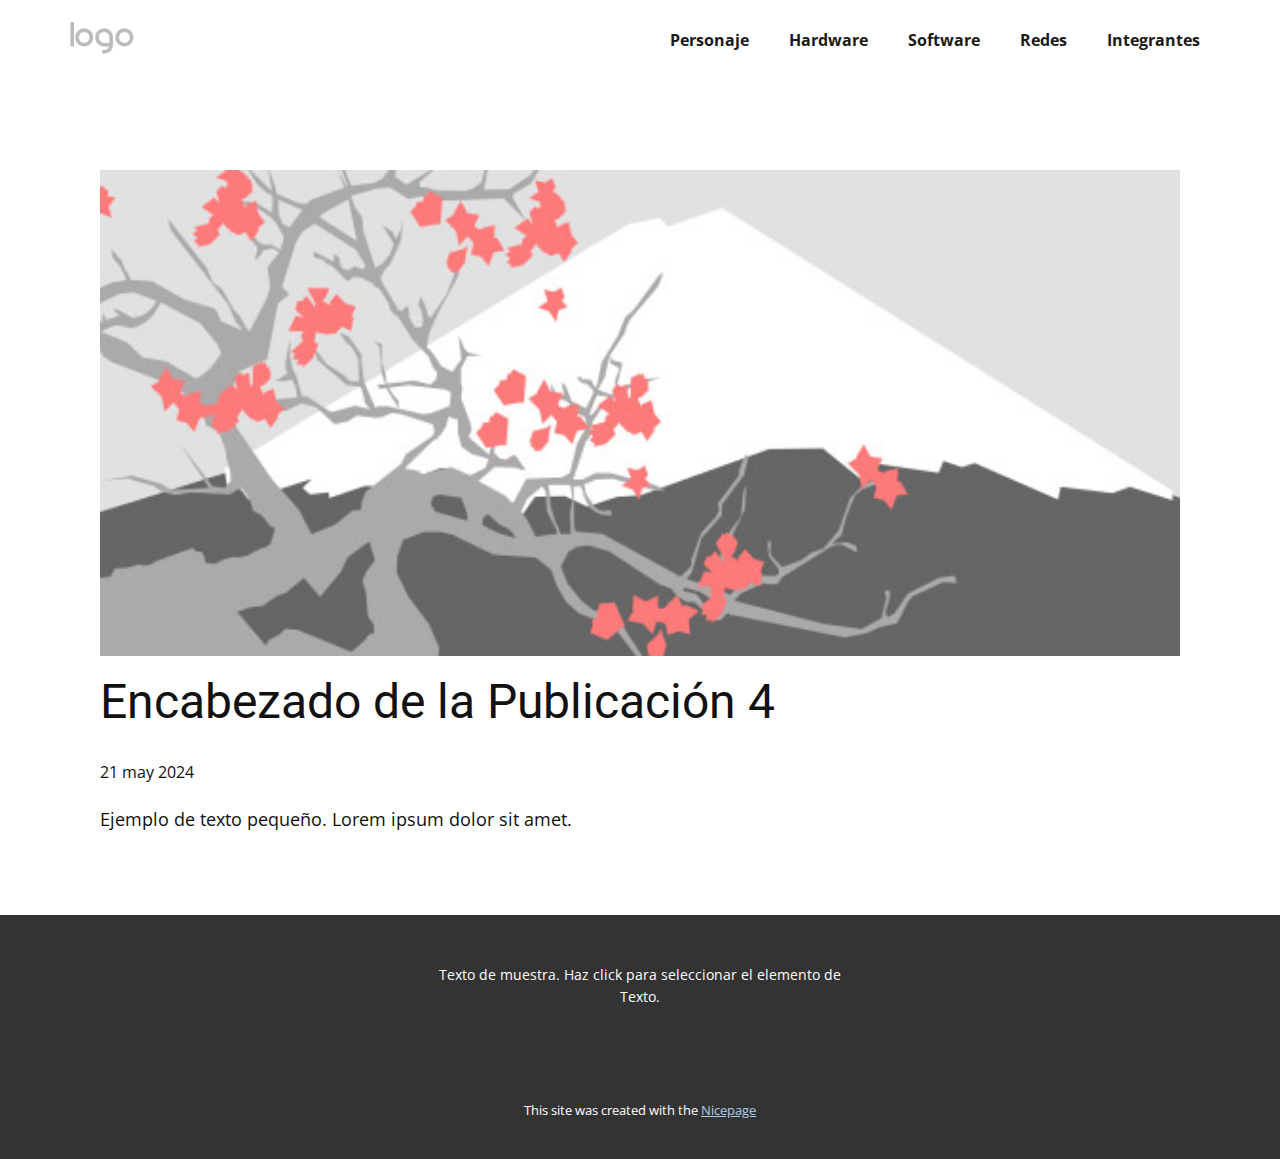
<file: blog/enviar-3.html>
<!DOCTYPE html>
<html style="font-size: 16px;" lang="es"><head>
    <meta name="viewport" content="width=device-width, initial-scale=1.0">
    <meta charset="utf-8">
    <meta name="keywords" content="Encabezado de la Publicación 1">
    <meta name="description" content="">
    <title>Encabezado de la Publicación 4</title>
    <link rel="stylesheet" href="../nicepage.css" media="screen">
<link rel="stylesheet" href="../Post-Template.css" media="screen">
    <script class="u-script" type="text/javascript" src="../jquery.js" defer=""></script>
    <script class="u-script" type="text/javascript" src="../nicepage.js" defer=""></script>
    <meta name="generator" content="Nicepage 6.10.5, nicepage.com">
    <link id="u-theme-google-font" rel="stylesheet" href="https://fonts.googleapis.com/css?family=Roboto:100,100i,300,300i,400,400i,500,500i,700,700i,900,900i|Open+Sans:300,300i,400,400i,500,500i,600,600i,700,700i,800,800i">
    
    
    
    <script type="application/ld+json">{
		"@context": "http://schema.org",
		"@type": "Organization",
		"name": "",
		"logo": "images/default-logo.png"
}</script>
    <meta name="theme-color" content="#478ac9">
  <meta data-intl-tel-input-cdn-path="intlTelInput/"></head>
  <body data-path-to-root="./" data-include-products="false" class="u-body u-xl-mode" data-lang="es"><header class="u-clearfix u-header u-header" id="sec-ecdb"><div class="u-clearfix u-sheet u-valign-middle u-sheet-1">
        <a href="#" class="u-image u-logo u-image-1">
          <img src="../images/default-logo.png" class="u-logo-image u-logo-image-1">
        </a>
        <nav class="u-menu u-menu-one-level u-offcanvas u-menu-1">
          <div class="menu-collapse" style="font-size: 1rem; letter-spacing: 0px; font-weight: 700;">
            <a class="u-button-style u-custom-border u-custom-border-color u-custom-borders u-custom-left-right-menu-spacing u-custom-padding-bottom u-custom-text-color u-custom-top-bottom-menu-spacing u-nav-link u-text-active-palette-1-base u-text-hover-palette-2-base" href="#">
              <svg class="u-svg-link" viewBox="0 0 24 24"><use xlink:href="#menu-hamburger"></use></svg>
              <svg class="u-svg-content" version="1.1" id="menu-hamburger" viewBox="0 0 16 16" x="0px" y="0px" xmlns:xlink="http://www.w3.org/1999/xlink" xmlns="http://www.w3.org/2000/svg"><g><rect y="1" width="16" height="2"></rect><rect y="7" width="16" height="2"></rect><rect y="13" width="16" height="2"></rect>
</g></svg>
            </a>
          </div>
          <div class="u-custom-menu u-nav-container">
            <ul class="u-nav u-spacing-20 u-unstyled u-nav-1"><li class="u-nav-item"><a class="u-button-style u-nav-link u-text-active-palette-1-base u-text-grey-90 u-text-hover-palette-2-base" href="../Personaje.html" style="padding: 10px;">Personaje</a>
</li><li class="u-nav-item"><a class="u-button-style u-nav-link u-text-active-palette-1-base u-text-grey-90 u-text-hover-palette-2-base" href="../Hardware.html" style="padding: 10px;">Hardware</a>
</li><li class="u-nav-item"><a class="u-button-style u-nav-link u-text-active-palette-1-base u-text-grey-90 u-text-hover-palette-2-base" href="../Software.html" style="padding: 10px;">Software</a>
</li><li class="u-nav-item"><a class="u-button-style u-nav-link u-text-active-palette-1-base u-text-grey-90 u-text-hover-palette-2-base" href="../Redes.html" style="padding: 10px;">Redes</a>
</li><li class="u-nav-item"><a class="u-button-style u-nav-link u-text-active-palette-1-base u-text-grey-90 u-text-hover-palette-2-base" href="../Integrantes.html" style="padding: 10px;">Integrantes</a>
</li></ul>
          </div>
          <div class="u-custom-menu u-nav-container-collapse">
            <div class="u-black u-container-style u-inner-container-layout u-opacity u-opacity-95 u-sidenav">
              <div class="u-inner-container-layout u-sidenav-overflow">
                <div class="u-menu-close"></div>
                <ul class="u-align-center u-nav u-popupmenu-items u-unstyled u-nav-2"><li class="u-nav-item"><a class="u-button-style u-nav-link" href="../Personaje.html">Personaje</a>
</li><li class="u-nav-item"><a class="u-button-style u-nav-link" href="../Hardware.html">Hardware</a>
</li><li class="u-nav-item"><a class="u-button-style u-nav-link" href="../Software.html">Software</a>
</li><li class="u-nav-item"><a class="u-button-style u-nav-link" href="../Redes.html">Redes</a>
</li><li class="u-nav-item"><a class="u-button-style u-nav-link" href="../Integrantes.html">Integrantes</a>
</li></ul>
              </div>
            </div>
            <div class="u-black u-menu-overlay u-opacity u-opacity-70"></div>
          </div>
        </nav>
      </div></header>
    <section class="u-align-center u-clearfix u-section-1" id="sec-003d">
      <div class="u-clearfix u-sheet u-valign-middle-md u-valign-middle-sm u-valign-middle-xs u-sheet-1"><!--post_details--><!--post_details_options_json--><!--{"source":""}--><!--/post_details_options_json--><!--blog_post-->
        <div class="u-container-style u-expanded-width u-post-details u-post-details-1">
          <div class="u-container-layout u-valign-middle u-container-layout-1"><!--blog_post_image-->
            <img alt="" class="u-blog-control u-expanded-width u-image u-image-default u-image-1" src="../images/0fd3416c.jpeg"><!--/blog_post_image--><!--blog_post_header-->
            <h2 class="u-blog-control u-text u-text-1">Encabezado de la Publicación 4</h2><!--/blog_post_header--><!--blog_post_metadata-->
            <div class="u-blog-control u-metadata u-metadata-1"><!--blog_post_metadata_date-->
              <span class="u-meta-date u-meta-icon">21 may 2024</span><!--/blog_post_metadata_date--><!--blog_post_metadata_category-->
              <!--/blog_post_metadata_category--><!--blog_post_metadata_comments-->
              <!--/blog_post_metadata_comments-->
            </div><!--/blog_post_metadata--><!--blog_post_content-->
            <div class="u-align-justify u-blog-control u-post-content u-text u-text-2 fr-view">
  Ejemplo de texto pequeño. Lorem ipsum dolor sit amet.
  </div><!--/blog_post_content-->
          </div>
        </div><!--/blog_post--><!--/post_details-->
      </div>
    </section>
    
    
    
    <footer class="u-align-center u-clearfix u-footer u-grey-80 u-footer" id="sec-738d"><div class="u-clearfix u-sheet u-sheet-1">
        <p class="u-small-text u-text u-text-variant u-text-1">Texto de muestra. Haz click para seleccionar el elemento de Texto.</p>
      </div></footer>
    <section class="u-backlink u-clearfix u-grey-80">
      <p class="u-text">
        <span>This site was created with the </span>
        <a class="u-link" href="https://nicepage.com/" target="_blank" rel="nofollow">
          <span>Nicepage</span>
        </a>
      </p>
    </section>
  
</body></html>
</file>
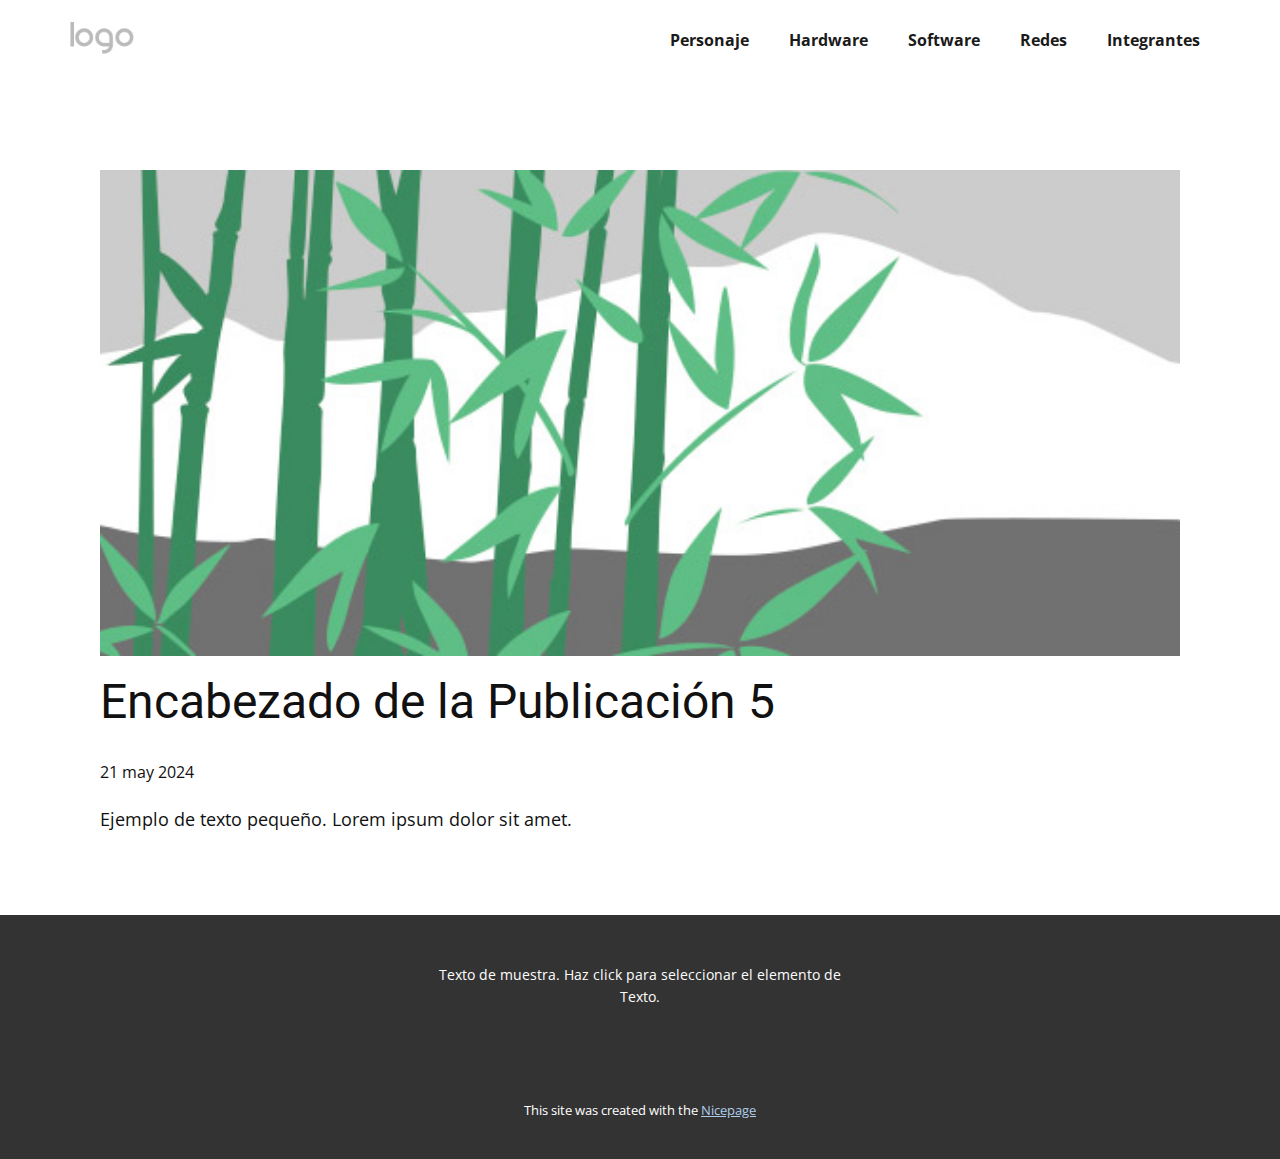
<file: blog/enviar-4.html>
<!DOCTYPE html>
<html style="font-size: 16px;" lang="es"><head>
    <meta name="viewport" content="width=device-width, initial-scale=1.0">
    <meta charset="utf-8">
    <meta name="keywords" content="Encabezado de la Publicación 1">
    <meta name="description" content="">
    <title>Encabezado de la Publicación 5</title>
    <link rel="stylesheet" href="../nicepage.css" media="screen">
<link rel="stylesheet" href="../Post-Template.css" media="screen">
    <script class="u-script" type="text/javascript" src="../jquery.js" defer=""></script>
    <script class="u-script" type="text/javascript" src="../nicepage.js" defer=""></script>
    <meta name="generator" content="Nicepage 6.10.5, nicepage.com">
    <link id="u-theme-google-font" rel="stylesheet" href="https://fonts.googleapis.com/css?family=Roboto:100,100i,300,300i,400,400i,500,500i,700,700i,900,900i|Open+Sans:300,300i,400,400i,500,500i,600,600i,700,700i,800,800i">
    
    
    
    <script type="application/ld+json">{
		"@context": "http://schema.org",
		"@type": "Organization",
		"name": "",
		"logo": "images/default-logo.png"
}</script>
    <meta name="theme-color" content="#478ac9">
  <meta data-intl-tel-input-cdn-path="intlTelInput/"></head>
  <body data-path-to-root="./" data-include-products="false" class="u-body u-xl-mode" data-lang="es"><header class="u-clearfix u-header u-header" id="sec-ecdb"><div class="u-clearfix u-sheet u-valign-middle u-sheet-1">
        <a href="#" class="u-image u-logo u-image-1">
          <img src="../images/default-logo.png" class="u-logo-image u-logo-image-1">
        </a>
        <nav class="u-menu u-menu-one-level u-offcanvas u-menu-1">
          <div class="menu-collapse" style="font-size: 1rem; letter-spacing: 0px; font-weight: 700;">
            <a class="u-button-style u-custom-border u-custom-border-color u-custom-borders u-custom-left-right-menu-spacing u-custom-padding-bottom u-custom-text-color u-custom-top-bottom-menu-spacing u-nav-link u-text-active-palette-1-base u-text-hover-palette-2-base" href="#">
              <svg class="u-svg-link" viewBox="0 0 24 24"><use xlink:href="#menu-hamburger"></use></svg>
              <svg class="u-svg-content" version="1.1" id="menu-hamburger" viewBox="0 0 16 16" x="0px" y="0px" xmlns:xlink="http://www.w3.org/1999/xlink" xmlns="http://www.w3.org/2000/svg"><g><rect y="1" width="16" height="2"></rect><rect y="7" width="16" height="2"></rect><rect y="13" width="16" height="2"></rect>
</g></svg>
            </a>
          </div>
          <div class="u-custom-menu u-nav-container">
            <ul class="u-nav u-spacing-20 u-unstyled u-nav-1"><li class="u-nav-item"><a class="u-button-style u-nav-link u-text-active-palette-1-base u-text-grey-90 u-text-hover-palette-2-base" href="../Personaje.html" style="padding: 10px;">Personaje</a>
</li><li class="u-nav-item"><a class="u-button-style u-nav-link u-text-active-palette-1-base u-text-grey-90 u-text-hover-palette-2-base" href="../Hardware.html" style="padding: 10px;">Hardware</a>
</li><li class="u-nav-item"><a class="u-button-style u-nav-link u-text-active-palette-1-base u-text-grey-90 u-text-hover-palette-2-base" href="../Software.html" style="padding: 10px;">Software</a>
</li><li class="u-nav-item"><a class="u-button-style u-nav-link u-text-active-palette-1-base u-text-grey-90 u-text-hover-palette-2-base" href="../Redes.html" style="padding: 10px;">Redes</a>
</li><li class="u-nav-item"><a class="u-button-style u-nav-link u-text-active-palette-1-base u-text-grey-90 u-text-hover-palette-2-base" href="../Integrantes.html" style="padding: 10px;">Integrantes</a>
</li></ul>
          </div>
          <div class="u-custom-menu u-nav-container-collapse">
            <div class="u-black u-container-style u-inner-container-layout u-opacity u-opacity-95 u-sidenav">
              <div class="u-inner-container-layout u-sidenav-overflow">
                <div class="u-menu-close"></div>
                <ul class="u-align-center u-nav u-popupmenu-items u-unstyled u-nav-2"><li class="u-nav-item"><a class="u-button-style u-nav-link" href="../Personaje.html">Personaje</a>
</li><li class="u-nav-item"><a class="u-button-style u-nav-link" href="../Hardware.html">Hardware</a>
</li><li class="u-nav-item"><a class="u-button-style u-nav-link" href="../Software.html">Software</a>
</li><li class="u-nav-item"><a class="u-button-style u-nav-link" href="../Redes.html">Redes</a>
</li><li class="u-nav-item"><a class="u-button-style u-nav-link" href="../Integrantes.html">Integrantes</a>
</li></ul>
              </div>
            </div>
            <div class="u-black u-menu-overlay u-opacity u-opacity-70"></div>
          </div>
        </nav>
      </div></header>
    <section class="u-align-center u-clearfix u-section-1" id="sec-003d">
      <div class="u-clearfix u-sheet u-valign-middle-md u-valign-middle-sm u-valign-middle-xs u-sheet-1"><!--post_details--><!--post_details_options_json--><!--{"source":""}--><!--/post_details_options_json--><!--blog_post-->
        <div class="u-container-style u-expanded-width u-post-details u-post-details-1">
          <div class="u-container-layout u-valign-middle u-container-layout-1"><!--blog_post_image-->
            <img alt="" class="u-blog-control u-expanded-width u-image u-image-default u-image-1" src="../images/68f64b9d.jpeg"><!--/blog_post_image--><!--blog_post_header-->
            <h2 class="u-blog-control u-text u-text-1">Encabezado de la Publicación 5</h2><!--/blog_post_header--><!--blog_post_metadata-->
            <div class="u-blog-control u-metadata u-metadata-1"><!--blog_post_metadata_date-->
              <span class="u-meta-date u-meta-icon">21 may 2024</span><!--/blog_post_metadata_date--><!--blog_post_metadata_category-->
              <!--/blog_post_metadata_category--><!--blog_post_metadata_comments-->
              <!--/blog_post_metadata_comments-->
            </div><!--/blog_post_metadata--><!--blog_post_content-->
            <div class="u-align-justify u-blog-control u-post-content u-text u-text-2 fr-view">
  Ejemplo de texto pequeño. Lorem ipsum dolor sit amet.
  </div><!--/blog_post_content-->
          </div>
        </div><!--/blog_post--><!--/post_details-->
      </div>
    </section>
    
    
    
    <footer class="u-align-center u-clearfix u-footer u-grey-80 u-footer" id="sec-738d"><div class="u-clearfix u-sheet u-sheet-1">
        <p class="u-small-text u-text u-text-variant u-text-1">Texto de muestra. Haz click para seleccionar el elemento de Texto.</p>
      </div></footer>
    <section class="u-backlink u-clearfix u-grey-80">
      <p class="u-text">
        <span>This site was created with the </span>
        <a class="u-link" href="https://nicepage.com/" target="_blank" rel="nofollow">
          <span>Nicepage</span>
        </a>
      </p>
    </section>
  
</body></html>
</file>
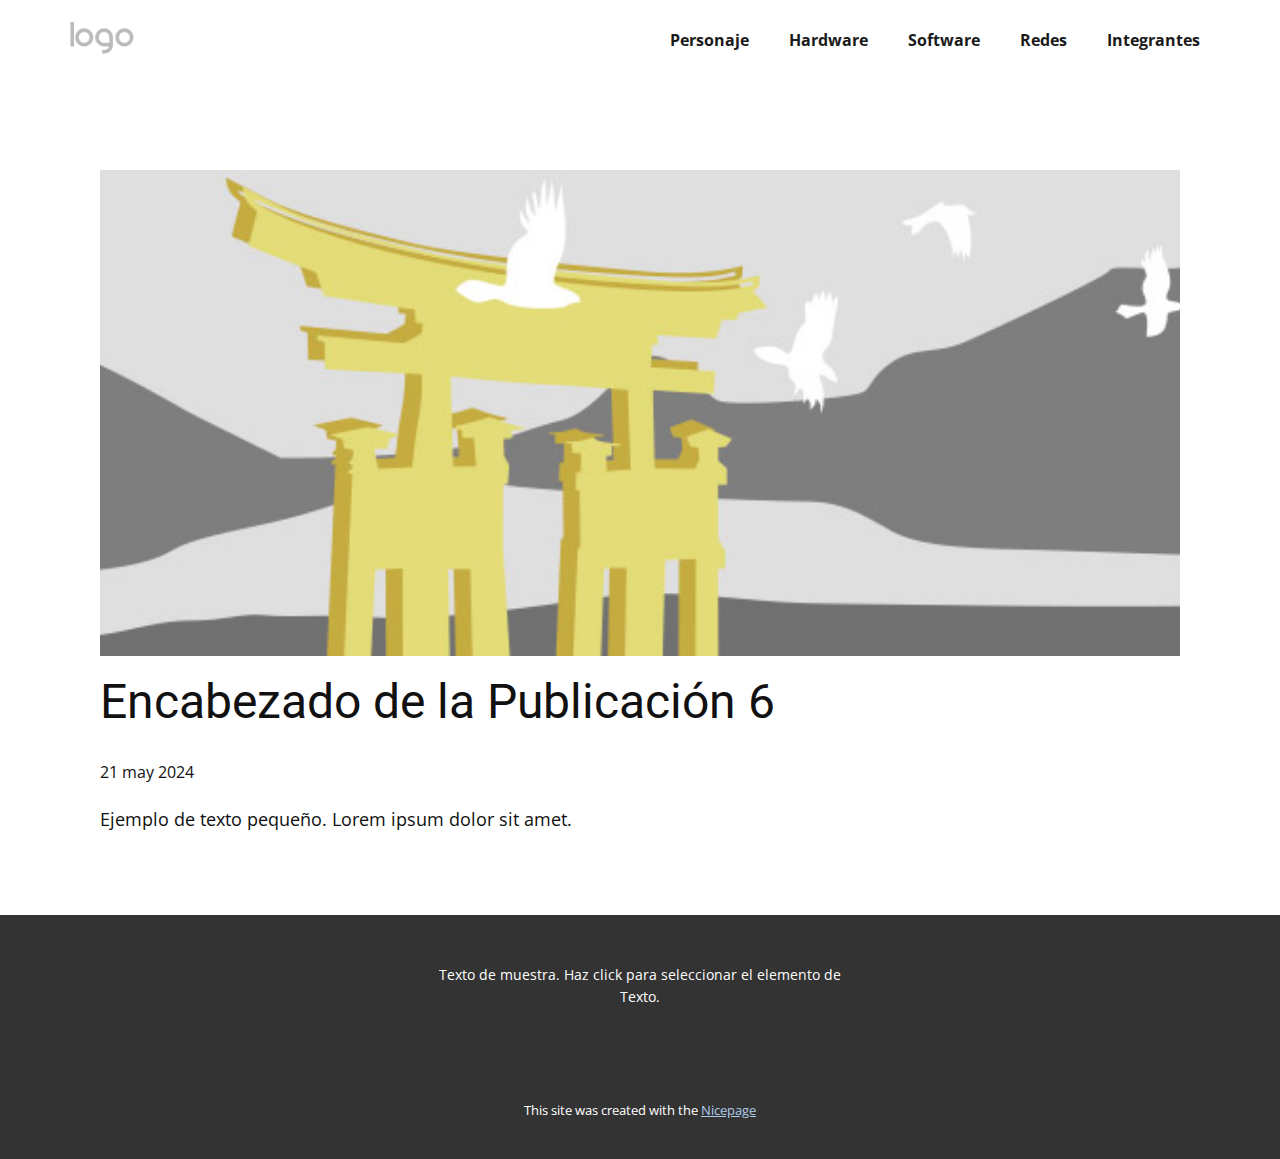
<file: blog/enviar-5.html>
<!DOCTYPE html>
<html style="font-size: 16px;" lang="es"><head>
    <meta name="viewport" content="width=device-width, initial-scale=1.0">
    <meta charset="utf-8">
    <meta name="keywords" content="Encabezado de la Publicación 1">
    <meta name="description" content="">
    <title>Encabezado de la Publicación 6</title>
    <link rel="stylesheet" href="../nicepage.css" media="screen">
<link rel="stylesheet" href="../Post-Template.css" media="screen">
    <script class="u-script" type="text/javascript" src="../jquery.js" defer=""></script>
    <script class="u-script" type="text/javascript" src="../nicepage.js" defer=""></script>
    <meta name="generator" content="Nicepage 6.10.5, nicepage.com">
    <link id="u-theme-google-font" rel="stylesheet" href="https://fonts.googleapis.com/css?family=Roboto:100,100i,300,300i,400,400i,500,500i,700,700i,900,900i|Open+Sans:300,300i,400,400i,500,500i,600,600i,700,700i,800,800i">
    
    
    
    <script type="application/ld+json">{
		"@context": "http://schema.org",
		"@type": "Organization",
		"name": "",
		"logo": "images/default-logo.png"
}</script>
    <meta name="theme-color" content="#478ac9">
  <meta data-intl-tel-input-cdn-path="intlTelInput/"></head>
  <body data-path-to-root="./" data-include-products="false" class="u-body u-xl-mode" data-lang="es"><header class="u-clearfix u-header u-header" id="sec-ecdb"><div class="u-clearfix u-sheet u-valign-middle u-sheet-1">
        <a href="#" class="u-image u-logo u-image-1">
          <img src="../images/default-logo.png" class="u-logo-image u-logo-image-1">
        </a>
        <nav class="u-menu u-menu-one-level u-offcanvas u-menu-1">
          <div class="menu-collapse" style="font-size: 1rem; letter-spacing: 0px; font-weight: 700;">
            <a class="u-button-style u-custom-border u-custom-border-color u-custom-borders u-custom-left-right-menu-spacing u-custom-padding-bottom u-custom-text-color u-custom-top-bottom-menu-spacing u-nav-link u-text-active-palette-1-base u-text-hover-palette-2-base" href="#">
              <svg class="u-svg-link" viewBox="0 0 24 24"><use xlink:href="#menu-hamburger"></use></svg>
              <svg class="u-svg-content" version="1.1" id="menu-hamburger" viewBox="0 0 16 16" x="0px" y="0px" xmlns:xlink="http://www.w3.org/1999/xlink" xmlns="http://www.w3.org/2000/svg"><g><rect y="1" width="16" height="2"></rect><rect y="7" width="16" height="2"></rect><rect y="13" width="16" height="2"></rect>
</g></svg>
            </a>
          </div>
          <div class="u-custom-menu u-nav-container">
            <ul class="u-nav u-spacing-20 u-unstyled u-nav-1"><li class="u-nav-item"><a class="u-button-style u-nav-link u-text-active-palette-1-base u-text-grey-90 u-text-hover-palette-2-base" href="../Personaje.html" style="padding: 10px;">Personaje</a>
</li><li class="u-nav-item"><a class="u-button-style u-nav-link u-text-active-palette-1-base u-text-grey-90 u-text-hover-palette-2-base" href="../Hardware.html" style="padding: 10px;">Hardware</a>
</li><li class="u-nav-item"><a class="u-button-style u-nav-link u-text-active-palette-1-base u-text-grey-90 u-text-hover-palette-2-base" href="../Software.html" style="padding: 10px;">Software</a>
</li><li class="u-nav-item"><a class="u-button-style u-nav-link u-text-active-palette-1-base u-text-grey-90 u-text-hover-palette-2-base" href="../Redes.html" style="padding: 10px;">Redes</a>
</li><li class="u-nav-item"><a class="u-button-style u-nav-link u-text-active-palette-1-base u-text-grey-90 u-text-hover-palette-2-base" href="../Integrantes.html" style="padding: 10px;">Integrantes</a>
</li></ul>
          </div>
          <div class="u-custom-menu u-nav-container-collapse">
            <div class="u-black u-container-style u-inner-container-layout u-opacity u-opacity-95 u-sidenav">
              <div class="u-inner-container-layout u-sidenav-overflow">
                <div class="u-menu-close"></div>
                <ul class="u-align-center u-nav u-popupmenu-items u-unstyled u-nav-2"><li class="u-nav-item"><a class="u-button-style u-nav-link" href="../Personaje.html">Personaje</a>
</li><li class="u-nav-item"><a class="u-button-style u-nav-link" href="../Hardware.html">Hardware</a>
</li><li class="u-nav-item"><a class="u-button-style u-nav-link" href="../Software.html">Software</a>
</li><li class="u-nav-item"><a class="u-button-style u-nav-link" href="../Redes.html">Redes</a>
</li><li class="u-nav-item"><a class="u-button-style u-nav-link" href="../Integrantes.html">Integrantes</a>
</li></ul>
              </div>
            </div>
            <div class="u-black u-menu-overlay u-opacity u-opacity-70"></div>
          </div>
        </nav>
      </div></header>
    <section class="u-align-center u-clearfix u-section-1" id="sec-003d">
      <div class="u-clearfix u-sheet u-valign-middle-md u-valign-middle-sm u-valign-middle-xs u-sheet-1"><!--post_details--><!--post_details_options_json--><!--{"source":""}--><!--/post_details_options_json--><!--blog_post-->
        <div class="u-container-style u-expanded-width u-post-details u-post-details-1">
          <div class="u-container-layout u-valign-middle u-container-layout-1"><!--blog_post_image-->
            <img alt="" class="u-blog-control u-expanded-width u-image u-image-default u-image-1" src="../images/8ad73f3c.jpeg"><!--/blog_post_image--><!--blog_post_header-->
            <h2 class="u-blog-control u-text u-text-1">Encabezado de la Publicación 6</h2><!--/blog_post_header--><!--blog_post_metadata-->
            <div class="u-blog-control u-metadata u-metadata-1"><!--blog_post_metadata_date-->
              <span class="u-meta-date u-meta-icon">21 may 2024</span><!--/blog_post_metadata_date--><!--blog_post_metadata_category-->
              <!--/blog_post_metadata_category--><!--blog_post_metadata_comments-->
              <!--/blog_post_metadata_comments-->
            </div><!--/blog_post_metadata--><!--blog_post_content-->
            <div class="u-align-justify u-blog-control u-post-content u-text u-text-2 fr-view">
  Ejemplo de texto pequeño. Lorem ipsum dolor sit amet.
  </div><!--/blog_post_content-->
          </div>
        </div><!--/blog_post--><!--/post_details-->
      </div>
    </section>
    
    
    
    <footer class="u-align-center u-clearfix u-footer u-grey-80 u-footer" id="sec-738d"><div class="u-clearfix u-sheet u-sheet-1">
        <p class="u-small-text u-text u-text-variant u-text-1">Texto de muestra. Haz click para seleccionar el elemento de Texto.</p>
      </div></footer>
    <section class="u-backlink u-clearfix u-grey-80">
      <p class="u-text">
        <span>This site was created with the </span>
        <a class="u-link" href="https://nicepage.com/" target="_blank" rel="nofollow">
          <span>Nicepage</span>
        </a>
      </p>
    </section>
  
</body></html>
</file>
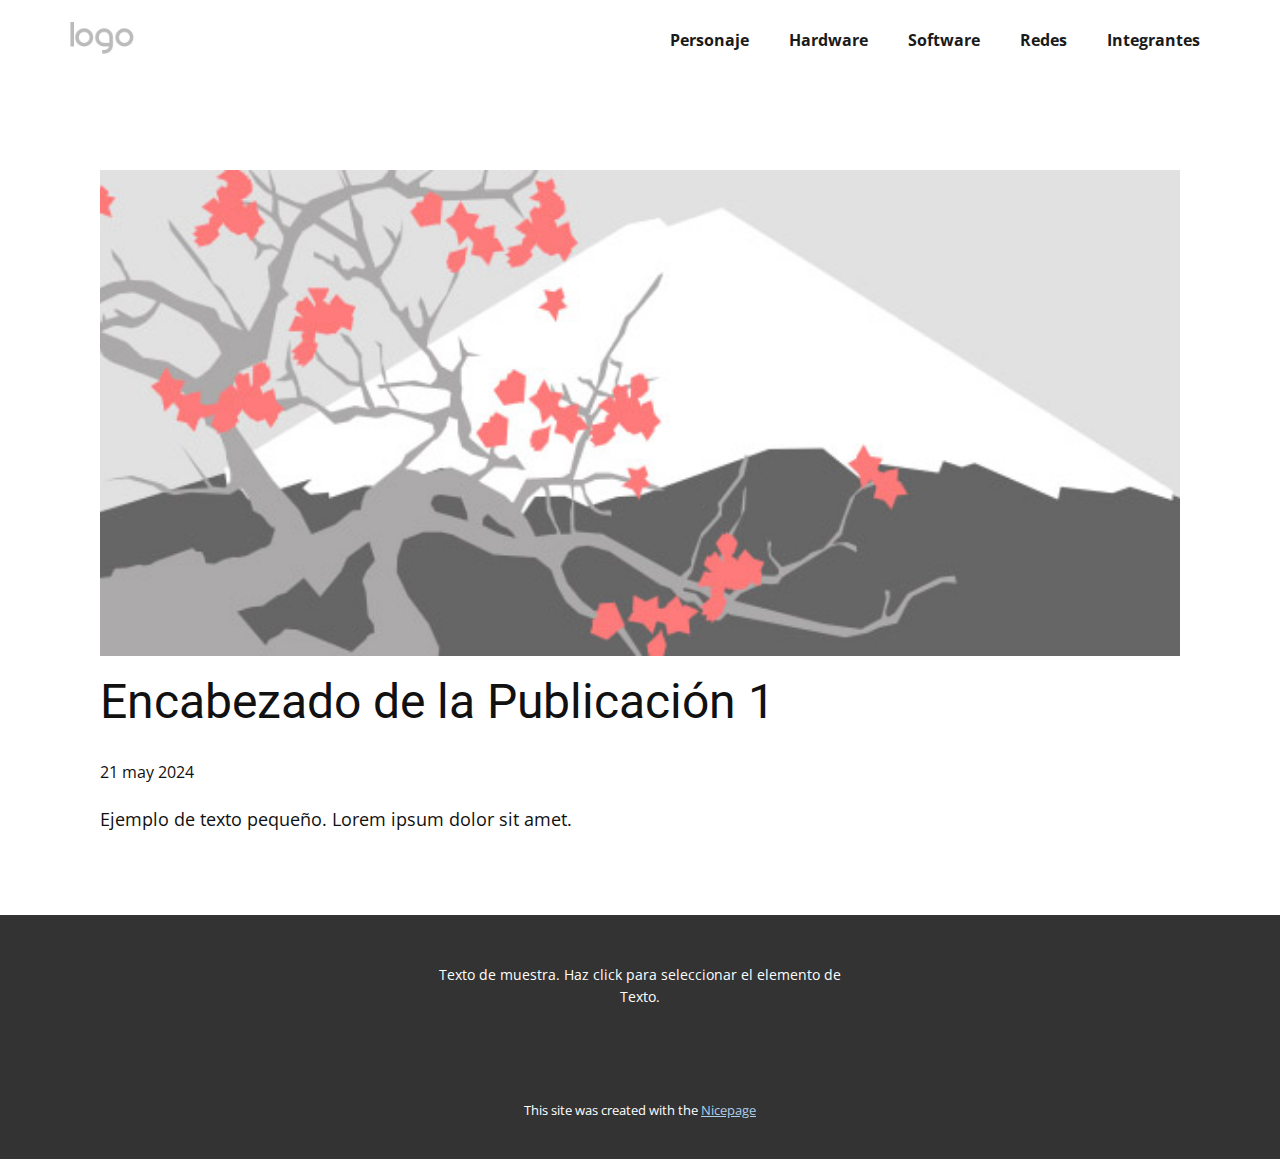
<file: blog/enviar.html>
<!DOCTYPE html>
<html style="font-size: 16px;" lang="es"><head>
    <meta name="viewport" content="width=device-width, initial-scale=1.0">
    <meta charset="utf-8">
    <meta name="keywords" content="Encabezado de la Publicación 1">
    <meta name="description" content="">
    <title>Encabezado de la Publicación 1</title>
    <link rel="stylesheet" href="../nicepage.css" media="screen">
<link rel="stylesheet" href="../Post-Template.css" media="screen">
    <script class="u-script" type="text/javascript" src="../jquery.js" defer=""></script>
    <script class="u-script" type="text/javascript" src="../nicepage.js" defer=""></script>
    <meta name="generator" content="Nicepage 6.10.5, nicepage.com">
    <link id="u-theme-google-font" rel="stylesheet" href="https://fonts.googleapis.com/css?family=Roboto:100,100i,300,300i,400,400i,500,500i,700,700i,900,900i|Open+Sans:300,300i,400,400i,500,500i,600,600i,700,700i,800,800i">
    
    
    
    <script type="application/ld+json">{
		"@context": "http://schema.org",
		"@type": "Organization",
		"name": "",
		"logo": "images/default-logo.png"
}</script>
    <meta name="theme-color" content="#478ac9">
  <meta data-intl-tel-input-cdn-path="intlTelInput/"></head>
  <body data-path-to-root="./" data-include-products="false" class="u-body u-xl-mode" data-lang="es"><header class="u-clearfix u-header u-header" id="sec-ecdb"><div class="u-clearfix u-sheet u-valign-middle u-sheet-1">
        <a href="#" class="u-image u-logo u-image-1">
          <img src="../images/default-logo.png" class="u-logo-image u-logo-image-1">
        </a>
        <nav class="u-menu u-menu-one-level u-offcanvas u-menu-1">
          <div class="menu-collapse" style="font-size: 1rem; letter-spacing: 0px; font-weight: 700;">
            <a class="u-button-style u-custom-border u-custom-border-color u-custom-borders u-custom-left-right-menu-spacing u-custom-padding-bottom u-custom-text-color u-custom-top-bottom-menu-spacing u-nav-link u-text-active-palette-1-base u-text-hover-palette-2-base" href="#">
              <svg class="u-svg-link" viewBox="0 0 24 24"><use xlink:href="#menu-hamburger"></use></svg>
              <svg class="u-svg-content" version="1.1" id="menu-hamburger" viewBox="0 0 16 16" x="0px" y="0px" xmlns:xlink="http://www.w3.org/1999/xlink" xmlns="http://www.w3.org/2000/svg"><g><rect y="1" width="16" height="2"></rect><rect y="7" width="16" height="2"></rect><rect y="13" width="16" height="2"></rect>
</g></svg>
            </a>
          </div>
          <div class="u-custom-menu u-nav-container">
            <ul class="u-nav u-spacing-20 u-unstyled u-nav-1"><li class="u-nav-item"><a class="u-button-style u-nav-link u-text-active-palette-1-base u-text-grey-90 u-text-hover-palette-2-base" href="../Personaje.html" style="padding: 10px;">Personaje</a>
</li><li class="u-nav-item"><a class="u-button-style u-nav-link u-text-active-palette-1-base u-text-grey-90 u-text-hover-palette-2-base" href="../Hardware.html" style="padding: 10px;">Hardware</a>
</li><li class="u-nav-item"><a class="u-button-style u-nav-link u-text-active-palette-1-base u-text-grey-90 u-text-hover-palette-2-base" href="../Software.html" style="padding: 10px;">Software</a>
</li><li class="u-nav-item"><a class="u-button-style u-nav-link u-text-active-palette-1-base u-text-grey-90 u-text-hover-palette-2-base" href="../Redes.html" style="padding: 10px;">Redes</a>
</li><li class="u-nav-item"><a class="u-button-style u-nav-link u-text-active-palette-1-base u-text-grey-90 u-text-hover-palette-2-base" href="../Integrantes.html" style="padding: 10px;">Integrantes</a>
</li></ul>
          </div>
          <div class="u-custom-menu u-nav-container-collapse">
            <div class="u-black u-container-style u-inner-container-layout u-opacity u-opacity-95 u-sidenav">
              <div class="u-inner-container-layout u-sidenav-overflow">
                <div class="u-menu-close"></div>
                <ul class="u-align-center u-nav u-popupmenu-items u-unstyled u-nav-2"><li class="u-nav-item"><a class="u-button-style u-nav-link" href="../Personaje.html">Personaje</a>
</li><li class="u-nav-item"><a class="u-button-style u-nav-link" href="../Hardware.html">Hardware</a>
</li><li class="u-nav-item"><a class="u-button-style u-nav-link" href="../Software.html">Software</a>
</li><li class="u-nav-item"><a class="u-button-style u-nav-link" href="../Redes.html">Redes</a>
</li><li class="u-nav-item"><a class="u-button-style u-nav-link" href="../Integrantes.html">Integrantes</a>
</li></ul>
              </div>
            </div>
            <div class="u-black u-menu-overlay u-opacity u-opacity-70"></div>
          </div>
        </nav>
      </div></header>
    <section class="u-align-center u-clearfix u-section-1" id="sec-003d">
      <div class="u-clearfix u-sheet u-valign-middle-md u-valign-middle-sm u-valign-middle-xs u-sheet-1"><!--post_details--><!--post_details_options_json--><!--{"source":""}--><!--/post_details_options_json--><!--blog_post-->
        <div class="u-container-style u-expanded-width u-post-details u-post-details-1">
          <div class="u-container-layout u-valign-middle u-container-layout-1"><!--blog_post_image-->
            <img alt="" class="u-blog-control u-expanded-width u-image u-image-default u-image-1" src="../images/0fd3416c.jpeg"><!--/blog_post_image--><!--blog_post_header-->
            <h2 class="u-blog-control u-text u-text-1">Encabezado de la Publicación 1</h2><!--/blog_post_header--><!--blog_post_metadata-->
            <div class="u-blog-control u-metadata u-metadata-1"><!--blog_post_metadata_date-->
              <span class="u-meta-date u-meta-icon">21 may 2024</span><!--/blog_post_metadata_date--><!--blog_post_metadata_category-->
              <!--/blog_post_metadata_category--><!--blog_post_metadata_comments-->
              <!--/blog_post_metadata_comments-->
            </div><!--/blog_post_metadata--><!--blog_post_content-->
            <div class="u-align-justify u-blog-control u-post-content u-text u-text-2 fr-view">
  Ejemplo de texto pequeño. Lorem ipsum dolor sit amet.
  </div><!--/blog_post_content-->
          </div>
        </div><!--/blog_post--><!--/post_details-->
      </div>
    </section>
    
    
    
    <footer class="u-align-center u-clearfix u-footer u-grey-80 u-footer" id="sec-738d"><div class="u-clearfix u-sheet u-sheet-1">
        <p class="u-small-text u-text u-text-variant u-text-1">Texto de muestra. Haz click para seleccionar el elemento de Texto.</p>
      </div></footer>
    <section class="u-backlink u-clearfix u-grey-80">
      <p class="u-text">
        <span>This site was created with the </span>
        <a class="u-link" href="https://nicepage.com/" target="_blank" rel="nofollow">
          <span>Nicepage</span>
        </a>
      </p>
    </section>
  
</body></html>
</file>
